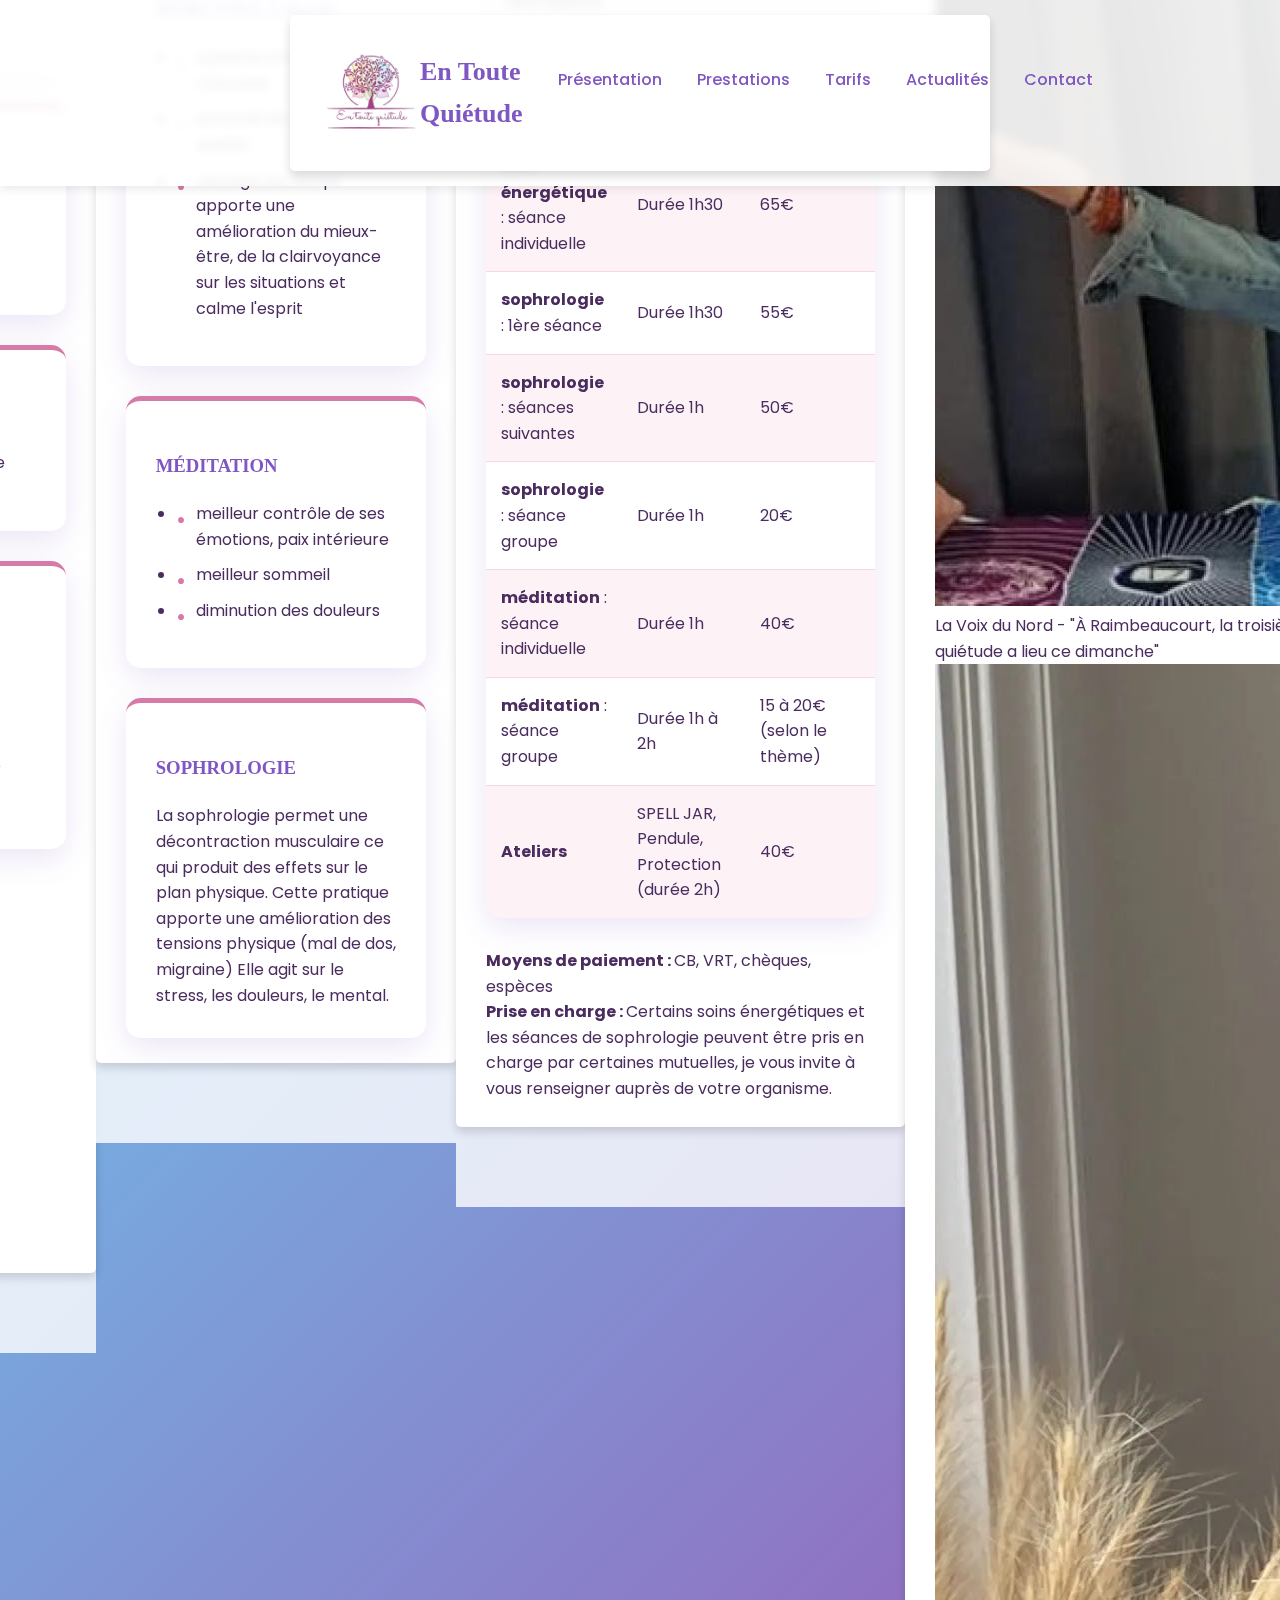
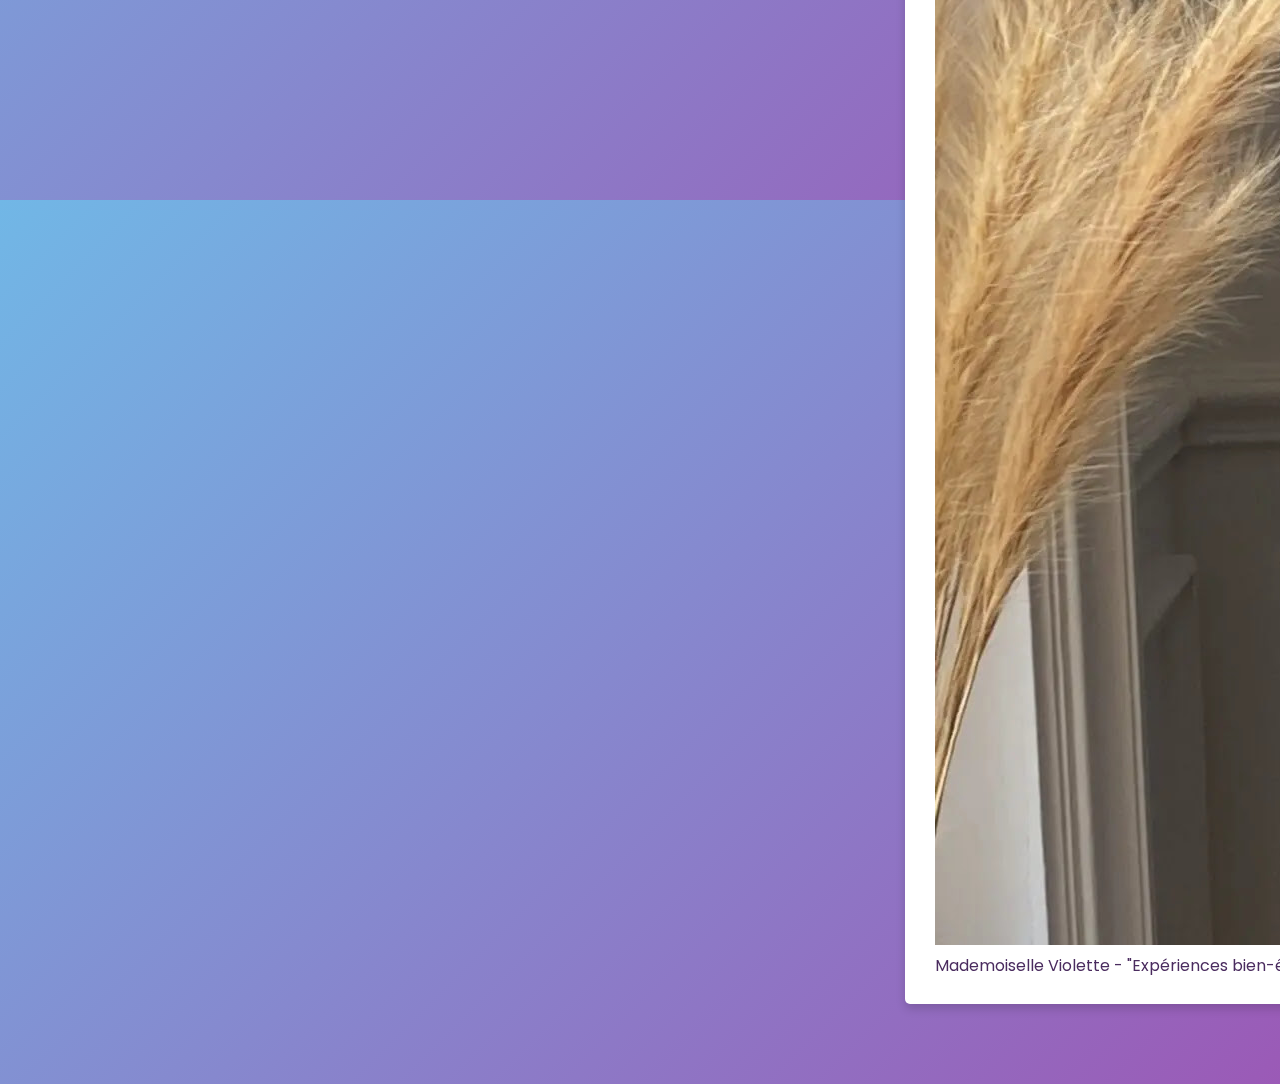
<file: index.html>
<!DOCTYPE html>
<html lang="fr">
<head>
    <meta charset="UTF-8">
    <meta name="viewport" content="width=device-width, initial-scale=1.0">
    <link rel="icon" href="en_toute_quietude_betty.jpg">
    <title>En Toute Quiétude - Betty VANGAEVEREN</title>
    <link rel="stylesheet" href="etq_css.css">
    <link rel="stylesheet" href="form.css">
    <script src="script.js"></script>
</head>
   
<body>
    <div class="cherry-blossom"></div>
    <header>
        <div class="container">
            <nav class="navbar">
                <a href="#accueil" class="logo">
                    <img src="en_toute_quietude_betty.jpg" alt="google En Toute Quiétude" width="100px">
                    En Toute Quiétude
                </a>
                <button class="menu-btn">
                    <img src="menu.png" alt="menu" width="50px">
                </button>
                
                <ul class="nav-links">
                    <li><a href="#presentation">Présentation</a></li>
                    <li><a href="#services">Prestations</a></li>
                    <li><a href="#tarifs">Tarifs</a></li>
                    <li><a href="#actualites">Actualités</a></li>
                    <li><a href="#contact">Contact</a></li>
                </ul>
            </nav>
        </div>
    </header>

    <section class="hero" id="accueil">
        <div class="container">
            <h1>"Il n’y a pas de hasard,</br>que des rendez-vous."</h1>
            <div class="hero-btns">
                <a href="#services" class="btn">Découvrir nos services</a>
                <a href="https://www.resalib.fr/praticien/77650-betty-vangaeveren-en-toute-quietude-praticien-en-soins-energetiques-raimbeaucourt" target="_blank" class="btn">Réserver une séance</a>
            </div>
        </div>
    </section>

    <section class="presentation" id="presentation">
        <div class="container">
            <h2>Votre praticienne</h2>
            <div class="presentation-content">
                <div class="presentation-text">
                    <h3>Qui suis-je ?</h3>
                    <p>Maman de 3 grands enfants dont je suis très fière, je suis une amoureuse des animaux et de la Nature. <br>
                        Après toute une carrière passée dans le secrétariat où les bien être de mes collègues passaient en priorité, je me suis aperçue que je n'étais pas à ma place. <br>
                        C'est lors de ma première expérience en soin énergétique, notamment le Reiki, que j'ai compris. <br>
                        Ma reconversion s'est faite naturellement, c'était une évidence. <br>
                        J'ai travaillé pour réunir les outils nécessaires pour vous recevoir. <br>
                        J'utilise mon expérience de vie en tant que maman qui me donne un très bon contact avec les enfants et les adolescents ainsi que mes connaissances pour vous aider. <br>
                        <bold>Mon univers est basé sur l'écoute, l'empathie et la bienveillance.</bold>
                    </p>
                    
                    <div class="mission-box">
                        <h3>Ma mission</h3>
                        <p>
                            <strong>J’ai pour mission de vous guider et de vous remettre sur les rails de votre vie</strong><br>
                            J'ai pour mission de vous guider et de vous remettre sur les rails de votre vie. <br>
                            Avec l'aide des soins énergétiques, de la sophrologie, de la méditation ; j'ai pour but de vous amener vers votre mieux être. <br>
                            Ma capacité à me connecter à votre âme me permets une meilleure clairvoyance sur vous-même. <br>
                            <bold>J'équilibre "Corps-Âme-Esprit"</bold><br>
                            Je vous conseille également divers outils pour vous aider à garder le Cap ! <br>
                            J'aime plus que tout transmettre : <br>
                            <em>"Si une personne par foyer était initiée au Reiki, le monde irait bien mieux. Mikao USUI"</em><br>
                            Chaque jour est un pas supplémentaire vers mon évolution afin de vous apporter le meilleur.
                        </p>
                    </div>
                    <h3>Pourquoi venir me voir ?</h3>
                    <p>Vous vous sentez bloqué, vous êtes stressé, angoissé, fatigué, vous avez peur, vous êtes marqués par des évènements extérieurs (deuil, viol, accident de la vie, transgénérationnel...) <br>
                        Je peux vous aider à vous libérer en travaillant sur les nœuds énergétiques, en harmonisant vos chakras pour fluidifier le mouvement de l'énergie dans votre corps et votre aura. <br>
                        Vous accompagner dans votre éveil spirituel.
                    </p>                    
                    <div class="features">
                        <div class="feature">
                            <div>
                                <br>
                                <br>
                                <h3>Certifications</h3>
                                <p>Maître Reiki </br>Lahochi 13ème Octave-Isis/Horus </br>Lithotérapie </br>Professeur de méditation </br>Sophrologue certifiée RNCP par l'académie de Sophrologie sous le N°36147 </br>Membre SNPER Syndicat national des Praticiens et Enseignants REIKI</p>
                            </div>
                        </div>               
                    </div>
                </div>
                <div class="presentation-image">
                    <img src="betty.png" alt="Betty Vangaeveren - Praticienne en bien-être">
                </div>
            </div>
        </div>
    </section>

    <section class="services" id="services">
        <div class="container">
            <h2>Mes Prestations</h2>
            
            <div class="services-grid">
                <div class="service-card">
                    <div class="service-icon">
                    </div>
                    <h3> <a href="deroulement_soins.html #energetique"> SOINS ÉNERGÉTIQUES <img src="plus.png" alt="en savoir plus" width="20"></a></h3>
                    <ul>
                        <li>REIKI</li>
                        <li>LAHOCHI</li>
                        <li>LAHOCHI 13eme OCTAVE</li>
                        <li>ISIS/HORUS</li>
                        <li>VOYAGE AU CŒUR DE L'ÂME</li>
                    </ul>
                </div>
                
                <div class="service-card">
                    <div class="service-icon">
                    </div>
                    <h3> <a href="deroulement_soins.html #sophrologie"> SOPHROLOGIE <img src="plus.png" alt="en savoir plus" width="20"></a></h3>
                    <ul>
                        <li>Adulte</li>                       
                        <li>Enfant/Adolescent</li>
                    </ul>
                </div>
                
                <div class="service-card">
                    <div class="service-icon">
                    </div>
                    <h3> <a href="deroulement_soins.html #meditation"> MEDITATION <img src="plus.png" alt="en savoir plus" width="20"></a></h3>
                    <p>Séances individuelles et de groupe</p>
                </div>
                
                <div class="service-card">
                    <div class="service-icon">
                    </div>
                    <h3> <a href="deroulement_soins.html #enseignement"> ENSEIGNEMENT <img src="plus.png" alt="en savoir plus" width="20"></a></h3>
                    <ul>
                        <li>Initiation REIKI 1er et 2eme degré</li>
                        <li>Initiation LAHOCHI et LAHOCHI de la 13eme OCTAVE</li>
                    </ul>
                </div>
                
                <div class="service-card">
                    <div class="service-icon">
                    </div>
                    <h3> <a href="deroulement_soins.html #ateliers"> ATELIERS <img src="plus.png" alt="en savoir plus" width="20"></a></h3>
                    <ul>
                        <li>Création de ta SPELL JAR</li>
                        <li>Utilisation du pendule débutant</li>
                        <li>Comment se protéger ?</li>
                        <li>Méditation de groupe</li>
                        <li>SOPHRO-RELAXATION groupe</li>
                    </ul>
                </div>
            </div>
        </div>
    </section>
    
    <section class="services">
        <div class="container">
            <h2>Les Bienfaits</h2>
            <div class="services-grid">
                <div class="service-card">
                    <div class="service-icon">
                    </div>
                    <h3>REIKI USUI, Lahochi</h3>
                    <ul>
                        <li>système immunitaire reboosté</li>
                        <li>sommeil de meilleure qualité</li>
                        <li>cetrage sur soi qui apporte une amélioration du mieux-être, de la clairvoyance sur les situations et calme l'esprit</li>
                    </ul>
                </div>      
                <div class="service-card">
                    <div class="service-icon">
                    </div>
                    <h3>MÉDITATION</h3>
                    <ul>
                        <li>meilleur contrôle de ses émotions, paix intérieure</li>
                        <li>meilleur sommeil</li>
                        <li>diminution des douleurs</li>
                    </ul>
                </div>
                
                <div class="service-card">
                    <div class="service-icon">
                    </div>
                    <h3>SOPHROLOGIE</h3>
                    <p>La sophrologie permet une décontraction musculaire ce qui produit des effets sur le plan physique.
                        Cette pratique apporte une amélioration des tensions physique (mal de dos, migraine)
                        Elle agit sur le stress, les douleurs, le mental.</p>
                </div>
            </div>
        </div>
    </section>

    <section class="pricing" id="tarifs">
        <div class="container">
            <h2>Tarifs</h2>
            
            <table class="pricing-table">
                <tr>
                    <th>Service</th>
                    <th>Description</th>
                    <th>Prix</th>
                </tr>
                <tr>
                    <td><strong>soin énergétique</strong> : 1ère séance</td>
                    <td>Durée 2h</td>
                    <td>70€</td>
                </tr>
                <tr>
                    <td><strong>soin énergétique</strong> : cure</td>
                    <td>3 séances, 1/mois, durée 1h30</td>
                    <td>60€/séance</td>
                </tr>
                <tr>
                    <td><strong>soin énergétique</strong> : séance individuelle</td>
                    <td>Durée 1h30</td>
                    <td>65€</td>
                </tr>
                <tr>
                    <td><strong>sophrologie</strong> : 1ère séance</td>
                    <td>Durée 1h30</td>
                    <td>55€</td>
                </tr>
                <tr>
                    <td><strong>sophrologie</strong> : séances suivantes</td>
                    <td>Durée 1h</td>
                    <td>50€</td>
                </tr>
                <tr>
                    <td><strong>sophrologie</strong> : séance groupe</td>
                    <td>Durée 1h</td>
                    <td>20€</td>
                </tr>
                <tr>
                    <td><strong>méditation</strong> : séance individuelle</td>
                    <td>Durée 1h</td>
                    <td>40€</td>
                </tr>
                <tr>
                    <td><strong>méditation</strong> : séance groupe</td>
                    <td>Durée 1h à 2h</td>
                    <td>15 à 20€ (selon le thème)</td>
                </tr>
                <tr>
                    <td><strong>Ateliers</strong></td>
                    <td>SPELL JAR, Pendule, Protection (durée 2h)</td>
                    <td>40€</td>
                </tr>
            </table>
            
            <p style="margin-top: 20;">
                <strong>Moyens de paiement : </strong> CB, VRT, chèques, espèces <br>
                <strong>Prise en charge : </strong>Certains soins énergétiques et les séances de sophrologie peuvent être pris en charge par certaines mutuelles, je vous invite à vous renseigner auprès de votre organisme.</p>
        </div>
    </section>
    
    <section class="actus" id="actualites">
        <div class="container">
            <h2>Actualités</h2>
            <div class="actus-grid">
                <div class="actus-card">
                    <div class="actus-icon">
                    </div>
                    <a href="https://explauraboussole.fr/praticiens/betty-vangaeveren-energetique-meditation-sophro/" target="_blank">
                        <img src="article1.jpg" alt="image Explaure Boussole">
                    </a>
                    <p class="caption">
                        Explaureboussole - "Betty Vangaeveren – Sophrologue, Professeure de Méditation & Praticienne en Reiki et Lahochi"
                    </p>
                </div>
                <div class="actus-card">
                    <div class="actus-icon">
                    </div>
                    <a href="https://www.lavoixdunord.fr/1577968/article/2025-04-21/raimbeaucourt-la-troisieme-edition-du-salon-en-toute-quietude-lieu-ce-dimanche" target="_blank">
                        <img src="article2.jpg" alt="image La Voix du Nord">
                    </a>
                    <p class="caption">
                        La Voix du Nord - "À Raimbeaucourt, la troisième édition du salon En toute quiétude a lieu ce dimanche"
                    </p>
                </div>
                <div class="actus-card">
                    <div class="actus-icon">
                    </div>
                    <a href="https://www.mademoiselleviolette.fr/intervenants/en-toute-quietude/" target="_blank">
                        <img src="article3.jpg" alt="image Mademoiselle Violette">
                    </a>
                    <p class="caption">
                        Mademoiselle Violette - "Expériences bien-être & beauté"
                    </p>
                </div>  
            </div>
        </div>
    </section>
    
    <section class="contact" id="contact">
        <div class="container">
            <h2>Contact et Horaires</h2>
            
            <div class="contact-grid">
                <div class="contact-info">
                    <h3>Contact</h3>
                    
                    <div class="contact-item">
                        <img src="user.png" alt="user" width="30">
                        <div>
                            <p>Betty VANGAEVEREN</p>
                            <p>EN TOUTE QUIETUDE</p>
                        </div>
                    </div>
                    
                    <div class="contact-item">
                        <img src="maps.png" alt="maps" width="30">
                        <div>
                            <p>121 rue Edouard Vaillant</p>
                            <p>59283 Raimbeaucourt</p>
                        </div>
                    </div>
                    
                    <div class="contact-item">
                        <img src="mail.png" alt="mail" width="30">
                        <div>
                            <p>betty.reiki@outlook.fr</p>
                        </div>
                    </div>
                    
                    <div class="contact-item">
                        <img src="phone.png" alt="phone" width="30">
                        <div>
                            <p>06.27.06.90.48</p>
                        </div>
                    </div>                    
                    <a href="https://www.resalib.fr/praticien/77650-betty-vangaeveren-en-toute-quietude-praticien-en-soins-energetiques-raimbeaucourt" id="rdv" class="btn" target="_blank">Prendre RDV</a>
                    <form action="https://api.web3forms.com/submit" method="POST" class="contact-left">
                        <div class="contact-left-title">
                            <h3>Une Question ?</h3>
                            <hr> 
                            </div>
                        <input type="hidden" name="access_key" value="60204e24-d556-4ccf-ab8a-f8ca4d2baef9">
                        <input type="text" name="name" placeholder="Nom Prénom" class="contact-inputs" required>
                        <input type="email" name="email" placeholder="Votre Email" class="contact-inputs" required>
                        <input type="phone" name="phone" placeholder="Votre Numéro" class="contact-inputs" required>
                        <textarea name="message" placeholder="Votre Message" class="contact-inputs" required></textarea>
                        <button type="submit">Envoyer<img src="arrow_icon.png" alt=""></button>
                        </form>
                </div>  
                
                <div class="hours">
                    <h3>Horaires</h3>
                    
                    <div class="hours-item">
                        <span>LUNDI :</span>
                        <span>14h30 - 16h30 - 18h30</span>
                    </div>
                    
                    <div class="hours-item">
                        <span>MARDI :</span>
                        <span>14h30 - 16h30 - 18h30</span>
                    </div>
                    
                    <div class="hours-item">
                        <span>MERCREDI :</span>
                        <span>9H30</span>
                    </div>
                    
                    <div class="hours-item">
                        <span>JEUDI :</span>
                        <span>14h30 - 16h30 - 18h30</span>
                    </div>
                    
                    <div class="hours-item">
                        <span>VENDREDI :</span>
                        <span>9h30</span>
                    </div>
                    
                    <div class="hours-item">
                        <span>SAMEDI :</span>
                        <span>9h00 - 11h00 / 14h30 - 16h30</span>
                    </div>
                    
                    <div class="hours-item">
                        <span>DIMANCHE :</span>
                        <span>Ouvert pour ateliers et initiations</span>
                    </div>
                </div>
            </div>
        </div>
    </section>

    <footer>
        <div class="container">
            <div class="social-links">
                <a href="https://www.facebook.com/entoutequiztude" target="_blank"><img src="facebook.png" alt="facebook entoutequiètude" width="30"></a>
                <a href="https://maps.app.goo.gl/xLRfZuN9HJm2KVp28" target="_blank"><img src="google.png" alt="google mybusiness" width="30"></a>
                <a href="https://www.instagram.com/reikibetty" target="_blank"><img src="insta.png" alt="instagram reikibetty" width="30"></a>
                <a href="https://www.youtube.com/@BettyVANGAEVEREN" target="_blank"><img src="youtube.png" alt="youtube BettyVANGAEVEREN" width="30"></a>
            </div>
            
            <ul class="footer-links">
                <li><a href="#presentation">Présentation</a></li>
                <li><a href="#services">Prestations</a></li>
                <li><a href="#tarifs">Tarifs</a></li>
                <li><a href="#actualites">Actualités</a></li>
                <li><a href="#contact">Contact</a></li>
                <li><a href="CGV EN TOUTE QUIETUDE.pdf">CGV et Mentions Légales</a></li>
            </ul>
            
            <p>&copy; 2025 En Toute Quiétude - Betty VANGAEVEREN. Tous droits réservés.</p>
        </div>
    </footer>

    <script>
        
        
        //* Menu mobile *//
        var menuBtn = document.querySelector('.menu-btn');
        var navLinks = document.querySelector('.nav-links');
        
        menuBtn.onclick = function() {
            navLinks.classList.toggle('active');
        };
        
        var navItems = document.querySelectorAll('.nav-links a');
        for (var i = 0; i < navItems.length; i++) {
            navItems[i].onclick = function() {
                navLinks.classList.remove('active');
            };
        }
        
        //* Services *//
        var serviceCards = document.querySelectorAll('.service-card');
        
        function animateCards() {
            for (var i = 0; i < serviceCards.length; i++) {
                var card = serviceCards[i];
                var position = card.getBoundingClientRect();
                
                // Vérifier si la carte est visible à l'écran
                if (position.top < window.innerHeight - 50) {
                    card.style.opacity = 1;
                    card.style.transform = 'translateY(0)';
                }
            }
        }
        for (var i = 0; i < serviceCards.length; i++) {
            serviceCards[i].style.opacity = 0;
            serviceCards[i].style.transform = 'translateY(20px)';
            serviceCards[i].style.transition = 'opacity 0.5s, transform 0.5s';
        }
        
        //* Page *//
        window.onscroll = animateCards;
        window.onload = function() {
            animateCards();
        };
    </script>
</body>
</html>
</file>
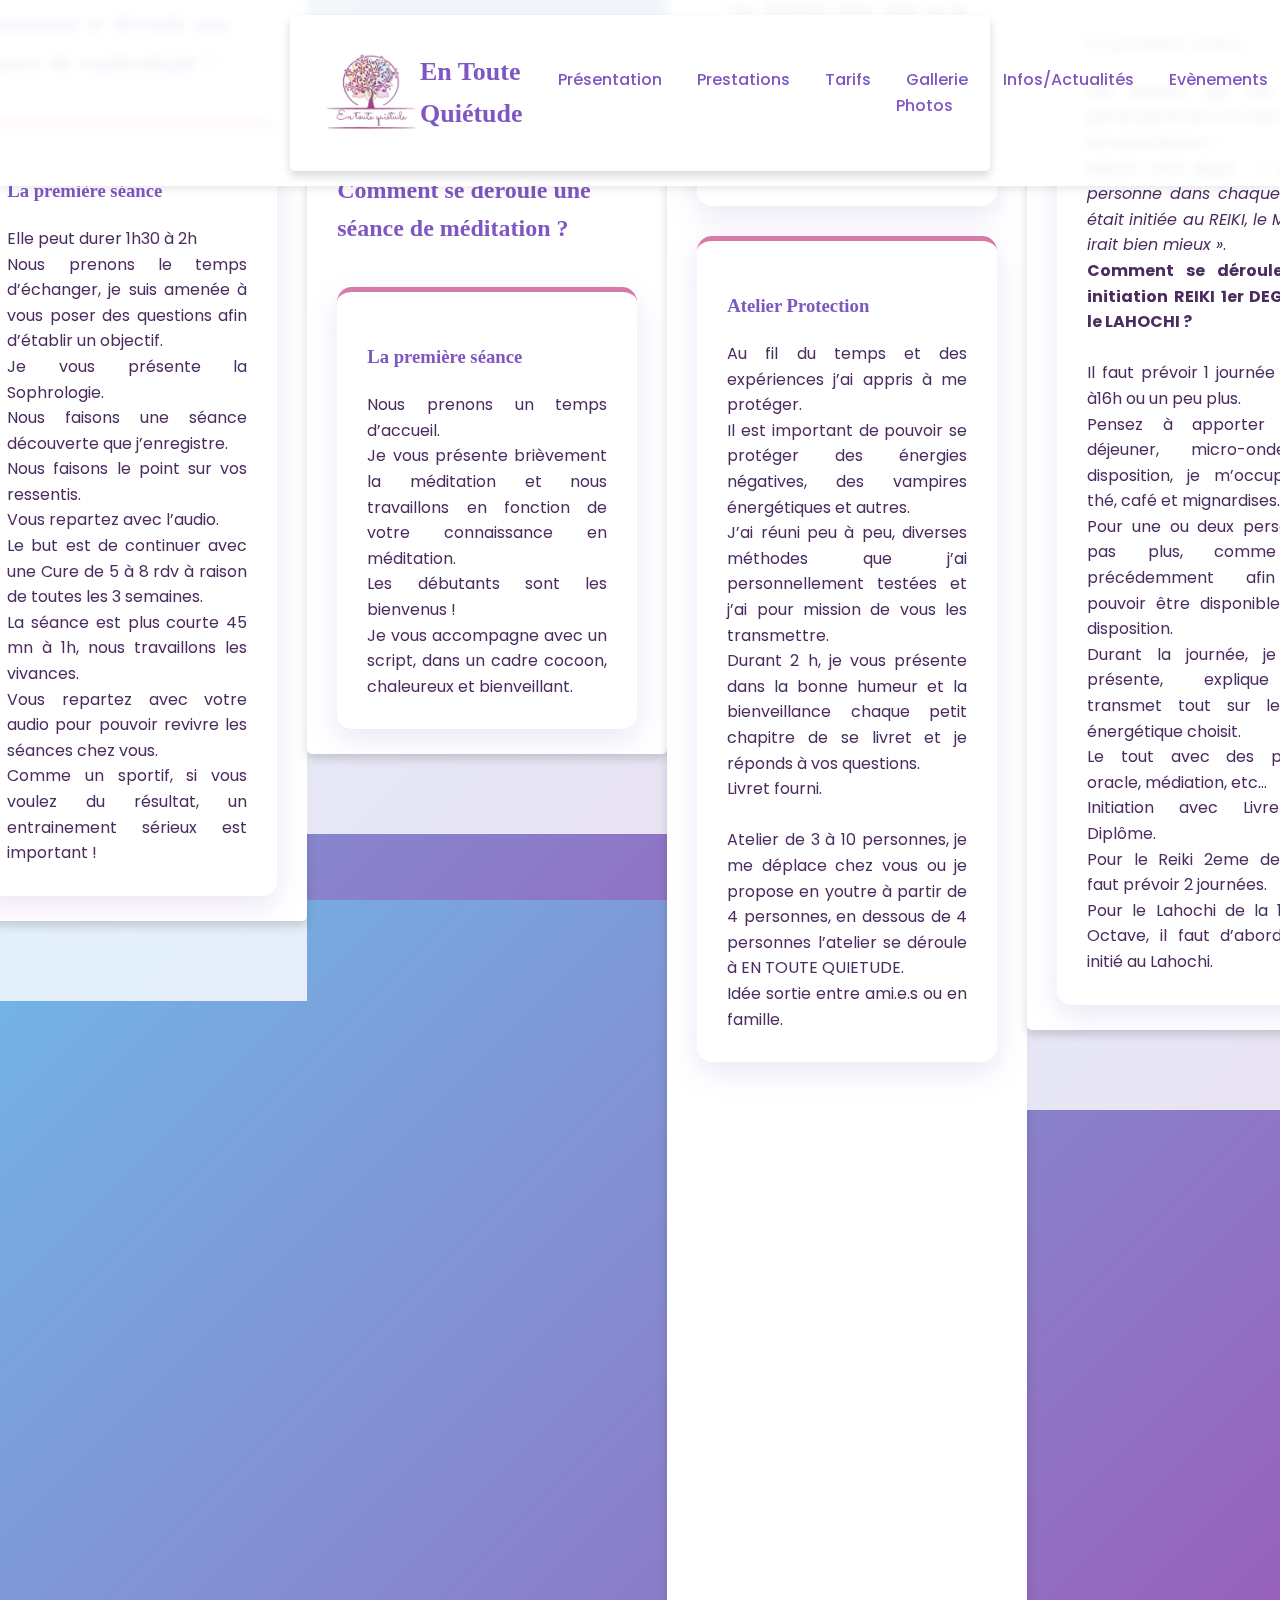
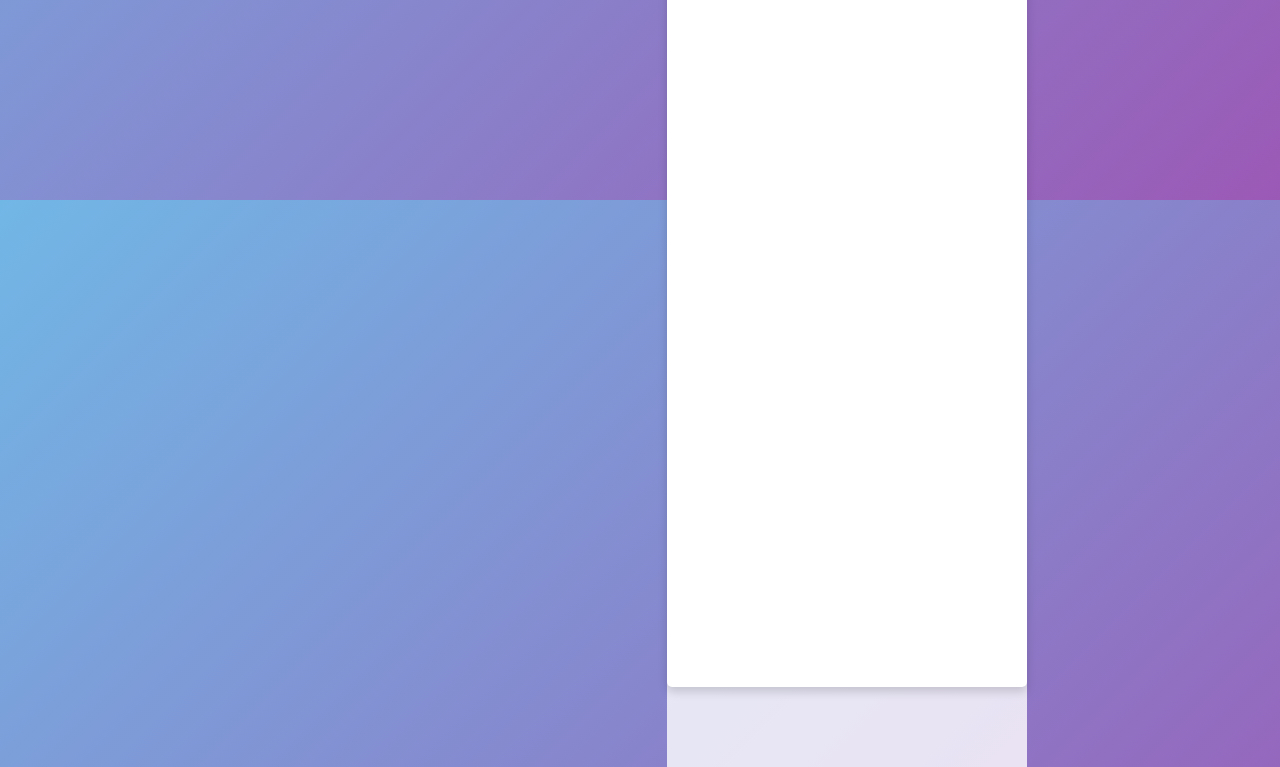
<file: deroulement_soins.html>
<!DOCTYPE html>
<html lang="fr">
    <head>
        <meta charset="UTF-8">
        <meta name="viewport" content="width=device-width, initial-scale=1.0">
        <link rel="icon" href="en_toute_quietude_betty.jpg">
        <title>En Toute Quiétude - Betty VANGAEVEREN</title>
        <link rel="stylesheet" href="etq_css.css">
        <link rel="stylesheet" href="form.css">
        <script src="script.js"></script>
    </head>
    
    <body>
        <div class="cherry-blossom"></div>
        <header>
            <div class="container">
                <nav class="navbar">
                    <a href="index.html#accueil" class="logo"><img src="en_toute_quietude_betty.jpg" alt="google En Toute Quiétude" width="100px">En Toute Quiétude</a>
                    <button class="menu-btn">
                        <img src="menu.png" alt="menu" width="50px">
                    </button>
                    <ul class="nav-links">
                        <li><a href="index.html#presentation">Présentation</a></li>
                        <li><a href="index.html#services">Prestations</a></li>
                        <li><a href="index.html#tarifs">Tarifs</a></li>
                        <li><a href="slidesshow.html">Gallerie Photos</a>
                        <li><a href="index.html#actualites">Infos/Actualités</a></li>
                        <li><a href="index.html#event">Evènements</a></li>
                        <li><a href="index.html#contact">Contact</a></li>
                    </ul>
                </nav>
            </div>
        </header>
        
        <section class="hero" id="accueil">
            <div class="container">
                <h1>"Il n’y a pas de hasard,<br>que des rendez-vous."</h1>
                <div class="hero-btns">
                    <a href="index.html#services" class="btn">Découvrir nos services</a>
                    <a href="https://www.resalib.fr/praticien/77650-betty-vangaeveren-en-toute-quietude-praticien-en-soins-energetiques-raimbeaucourt" target="_blank" class="btn">Réserver une séance</a>
                </div>
            </div>
        </section>
        
        <section class="services" id="services">
            <div class="container">
            <h2 id="energetique">Comment se déroule un soin énergétique ?</h2>
            <div class="services-grid">
                <div class="service-card" style="opacity: 1; transform: translateY(0px); transition: opacity 0.5s, transform 0.5s;">
                    <div class="service-icon"></div>
                    <h3>La première séance</h3>
                    <p style="text-align: justify;">
                        Elle dure 2h, je propose le REIKI ou le LAHOCHI. <br>
                        Nous prenons le temps de nous présenter et de discuter afin connaître votre demande, le tout dans le respect et la bienveillance. <br>
                        Je travaille avec le pendule et les oracles. <br>
                        Nous choisissons le soin qui vous convient. <br>
                        Vous ne devez pas vous déshabiller, juste retirer les chaussures et les lunettes et vous allonger sur une table de soin confortable. <br>
                        Le soin dure entre 30 et 40 mn. <br>
                        Puis nous échangeons sur nos ressentis. <br>
                        Nous terminons avec un tirage d’oracle. <br>
                        <br>
                        En fonction de vos besoins, je vous propose des outils pour travailler votre mieux-être. <br>
                        Une cure peut être conseillée afin de travailler en profondeur. <br>
                        Souvent vous venez me voir et vous avez votre carapace de sécurité, il faut parfois 3 à 4 soins pour arriver à un résultat durable. <br>
                        Durant cette Cure, je peux être amenée à utiliser le Lahochi de la 13eme Octave, ISIS/HORUS <br>
                        <em>Accompagné de « La langue ancienne. »</em>
                    </p>
                </div>
                
                <div class="service-card" style="opacity: 1; transform: translateY(0px); transition: opacity 0.5s, transform 0.5s;">
                    <div class="service-icon"></div>
                    <h3>Dernier soin proposé</h3>
                    <p style="text-align: justify;">
                        <em>Voyage au cœur de l’âme.</em><br>
                        Être thérapeute, c’est un chemin d’exploration intérieur continue….<br>
                        Et au fil de ce chemin certaines capacités se révèlent. <br>
                        <br>
                        Aujourd’hui, c’est avec beaucoup de joie que je vous propose un nouveau soin porté par la vibration de mon tambour « Confido » et par la langue ancienne, cette langue de l’âme qui éveille, réconforte et reconnecte à l’essentiel. <br>
                        Ce soin est une alliance entre présence, guidance intuitive, et fréquences de guérison. <br>
                        Comme pour le Reiki, le Lahochi ou le Lahochi de la 13eme octave, il vous invite à un profond relâchement, à une reconnexion à votre lumière intérieure. <br>
                    </p>
                </div>
            </div>
        </section>

        <section class="services" id="services">
            <div class="container">
            <h2 id="sophrologie">Comment se déroule une séance de sophrologie ?</h2>
            <div class="services-grid">
                <div class="service-card" style="opacity: 1; transform: translateY(0px); transition: opacity 0.5s, transform 0.5s;">
                    <div class="service-icon"></div>
                    <h3>La première séance</h3>
                    <p style="text-align: justify;">
                        Elle peut durer 1h30 à 2h <br>
                        Nous prenons le temps d’échanger, je suis amenée à vous poser des questions afin d’établir un objectif. <br>
                        Je vous présente la Sophrologie.<br>
                        Nous faisons une séance découverte que j’enregistre. <br>
                        Nous faisons le point sur vos ressentis. <br>
                        Vous repartez avec l’audio. <br>
                        Le but est de continuer avec une Cure de 5 à 8 rdv à raison de toutes les 3 semaines. <br>
                        La séance est plus courte 45 mn à 1h, nous travaillons les vivances. <br>
                        Vous repartez avec votre audio pour pouvoir revivre les séances chez vous. <br>
                        Comme un sportif, si vous voulez du résultat, un entrainement sérieux est important !
                    </p>
                </div>
            </div>
        </section>
        
        <section class="services" id="services">
            <div class="container">
            <h2 id="meditation">Comment se déroule une séance de méditation ?</h2>
            <div class="services-grid">
                <div class="service-card" style="opacity: 1; transform: translateY(0px); transition: opacity 0.5s, transform 0.5s;">
                    <div class="service-icon"></div>
                    <h3>La première séance</h3>
                    <p style="text-align: justify;">
                        Nous prenons un temps d’accueil. <br>
                        Je vous présente brièvement la méditation et nous travaillons en fonction de votre connaissance en méditation. <br>
                        Les débutants sont les bienvenus ! <br>
                        Je vous accompagne avec un script, dans un cadre cocoon, chaleureux et bienveillant.
                    </p>
                </div>
            </div>
        </section>
        
        <section class="services" id="services">
            <div class="container">
            <h2 id="ateliers">Comment se déroule les ateliers ?</h2>
            <div class="services-grid">
                <div class="service-card" style="opacity: 1; transform: translateY(0px); transition: opacity 0.5s, transform 0.5s;">
                    <div class="service-icon"></div>
                    <h3>Atelier SPELL JAR</h3>
                    <p style="text-align: justify;">
                        Durant 2h je vous accompagne pour la création de votre SPELL JAR. <br>
                        Etape par étape, je réveille en vous votre âme de sorcière, nous sommes toutes de soeurcières. <br>
                        Tout le matériel est fourni, vous repartez avec votre fiole SPELL JAR à déposer dans vote entrée et un collier BB SPELL JAR à porter sur vous ou à mettre dans votre sac à main. <br>
                        <br>
                        Atelier de 3 à 10 personnes, je me déplace chez vous ou je propose en youtre à partir de 4 personnes, en dessous de 4 personnes l’atelier se déroule à EN TOUTE QUIETUDE. <br>
                        Idée sortie entre ami.e.s ou en famille.
                    </p>
                </div>
                
                <div class="service-card" style="opacity: 1; transform: translateY(0px); transition: opacity 0.5s, transform 0.5s;">
                    <div class="service-icon"></div>
                    <h3>Atelier Pendule</h3>
                    <p style="text-align: justify;">
                        Il est important pour tout d’avoir de bonnes fondations pour débuter une nouvelle aventure. <br>
                        L’utilisation du pendule est possible pour toutes et tous. <br>
                        Durant 2h, je vous guide vers vos premiers pas, conseils, astuces, explications seront au RDV. <br>
                        Un atelier pour vous recentrer et gagner en confiance. <br>
                        Livret et pendule fourni. <br>
                        <br>
                        Atelier de 3 à 10 personnes, je me déplace chez vous ou je propose en youtre à partir de 4 personnes, en dessous de 4 personnes l’atelier se déroule à EN TOUTE QUIETUDE. <br>
                        Idée sortie entre ami.e.s ou en famille.
                    </p>
                </div>
                <div class="service-card" style="opacity: 1; transform: translateY(0px); transition: opacity 0.5s, transform 0.5s;">
                    <div class="service-icon"></div>
                    <h3>Atelier Protection</h3>
                    <p style="text-align: justify;">
                        Au fil du temps et des expériences j’ai appris à me protéger. <br>
                        Il est important de pouvoir se protéger des énergies négatives, des vampires énergétiques et autres. <br>
                        J’ai réuni peu à peu, diverses méthodes que j’ai personnellement testées et j’ai pour mission de vous les transmettre. <br>
                        Durant 2 h, je vous présente dans la bonne humeur et la bienveillance chaque petit chapitre de se livret et je réponds à vos questions. <br>
                        Livret fourni. <br>
                        <br>
                        Atelier de 3 à 10 personnes, je me déplace chez vous ou je propose en youtre à partir de 4 personnes, en dessous de 4 personnes l’atelier se déroule à EN TOUTE QUIETUDE. <br>
                        Idée sortie entre ami.e.s ou en famille.
                    </p>
                </div>
                <div class="service-card" style="opacity: 1; transform: translateY(0px); transition: opacity 0.5s, transform 0.5s;">
                    <div class="service-icon"></div>
                    <h3>Atelier Méditation</h3>
                    <p style="text-align: justify;">
                        Je vous accueille et nous prenons le temps de nous poser. <br>
                        Je vous amène palier par parlier vers un lâcher-prise, dans la bienveillance. <br>
                        J’utilise des outils simples votre Corps, votre Respiration. <br>
                        Pour vous guider avec un script à thème choisi. <br>
                        <br>
                        Atelier ouvert aux débutants, à partir de 12 ans, il n’y a qu’une chose à faire, vous accrocher au son de ma voix. <br>
                        Prévoyez un tapis, plaid, coussin, une tenue confortable et de l’eau.
                    </p>
                </div>
                <div class="service-card" style="opacity: 1; transform: translateY(0px); transition: opacity 0.5s, transform 0.5s;">
                    <div class="service-icon"></div>
                    <h3>Atelier Sophro-relaxation</h3>
                    <p style="text-align: justify;">
                        Je vous accueille et nous prenons le temps de nous poser. <br>
                        Je vous présente la SOPHROLOGIE et vous explique comment se déroulera l’atelier. <br>
                        Je vous proposerai de vivre une petite découverte et des petits exercices pratiques. <br>
                        Pour terminer sur une vivance complète. <br>
                        Ateliers ouverts à tous à partir de 12 ans, il n’y a qu’à vous laisser guider.
                </div>  
            </div>
        </section>
        
        <section class="services" id="services">
            <div class="container">
            <h2 id="enseignement">Enseignements</h2>
            <div class="services-grid">
                <div class="service-card" style="opacity: 1; transform: translateY(0px); transition: opacity 0.5s, transform 0.5s;">
                    <div class="service-icon"></div>
                    <h3>La première séance</h3>
                    <p style="text-align: justify;">
                        Ma mission qui me tient particulièrement à cœur est « la transmission ». <br>
                        MIKAO USUI disait : <em>« Si une personne dans chaque foyer était initiée au REIKI, le Monde irait bien mieux »</em>. <br>
                        
                        <strong>Comment se déroule une initiation REIKI 1er DEGRE et le LAHOCHI ?</strong><br>
                        <br>
                        Il faut prévoir 1 journée de 9h à16h ou un peu plus. <br>
                        Pensez à apporter votre déjeuner, micro-onde à disposition, je m’occupe du thé, café et mignardises. <br>
                        Pour une ou deux personnes pas plus, comme dit précédemment afin de pouvoir être disponible et a disposition. <br>
                        Durant la journée, je vous présente, explique et transmet tout sur le soin énergétique choisit. <br>
                        Le tout avec des pauses oracle, médiation, etc… <br>
                        Initiation avec Livret et Diplôme. <br>
                        Pour le Reiki 2eme degré, il faut prévoir 2 journées.<br>
                        Pour le Lahochi de la 13eme Octave, il faut d’abord être initié au Lahochi.
                    </p>
                </div>
            </div>
        </section> 
        
        <section class="contact" id="contact">
            <div class="container">
                <h2>Contact et Horaires</h2>
                <div class="contact-grid">
                    <div class="contact-info">
                        <h3>Contact</h3>
                        <div class="contact-item">
                            <img src="user.png" alt="user" width="30">
                            <div>
                                <p>Betty VANGAEVEREN</p>
                                <p>EN TOUTE QUIETUDE</p>
                            </div>
                        </div>
                        
                        <div class="contact-item">
                            <img src="maps.png" alt="maps" width="30">
                            <div>
                                <p>121 rue Edouard Vaillant</p>
                                <p>59283 Raimbeaucourt</p>
                            </div>
                        </div>
                        
                        <div class="contact-item">
                            <img src="mail.png" alt="mail" width="30">
                            <div>
                                <p>betty.reiki@outlook.fr</p>
                            </div>
                        </div>
                        
                        <div class="contact-item">
                            <img src="phone.png" alt="phone" width="30">
                            <div>
                                <p>06.27.06.90.48</p>
                            </div>
                        </div>
                        
                        <a href="https://www.resalib.fr/praticien/77650-betty-vangaeveren-en-toute-quietude-praticien-en-soins-energetiques-raimbeaucourt" id="rdv" class="btn" target="_blank">Prendre RDV</a>
                        <form action="https://api.web3forms.com/submit" method="POST" class="contact-left">
                            <div class="contact-left-title">
                                <h3>Une Question ?</h3>
                                <hr>
                            </div>
                            
                            <input type="hidden" name="access_key" value="60204e24-d556-4ccf-ab8a-f8ca4d2baef9">
                            <input type="text" name="name" placeholder="Nom Prénom" class="contact-inputs" required="">
                            <input type="email" name="email" placeholder="Votre Email" class="contact-inputs">
                            <input type="phone" name="phone" placeholder="Votre Numéro" class="contact-inputs" required="">
                            <textarea name="message" placeholder="Votre Message" class="contact-inputs" required=""></textarea>
                            <button type="submit">Envoyer<img src="arrow_icon.png" alt=""></button>
                            </form>
                        </div>
                    
                    <div class="hours">
                        <h3>Horaires</h3>
                        <div class="hours-item">
                            <span>LUNDI :</span>
                            <span>14h30 - 16h30 - 18h30</span>
                        </div>
                        <div class="hours-item">
                            <span>MARDI :</span>
                            <span>14h30 - 16h30 - 18h30</span>
                        </div>
                        
                        <div class="hours-item">
                            <span>MERCREDI :</span>
                            <span>9H30</span>
                        </div>
                        
                        <div class="hours-item">
                            <span>JEUDI :</span>
                            <span>14h30 - 16h30 - 18h30</span>
                        </div>
                        
                        <div class="hours-item">
                            <span>VENDREDI :</span>
                            <span>9h30</span>
                        </div>
                        
                        <div class="hours-item">
                            <span>SAMEDI :</span>
                            <span>9h00 - 11h00 / 14h30 - 16h30</span>
                        </div>
                        
                        <div class="hours-item">
                            <span>DIMANCHE :</span>
                            <span>Ouvert pour ateliers et initiations</span>
                        </div>
                    </div>
                </div>
            </div>
        </section>
        
        <footer>
            <div class="container">
                <div class="social-links">
                    <a href="https://www.facebook.com/entoutequiztude" target="_blank"><img src="facebook.png" alt="facebook entoutequiètude" width="30"></a>
                    <a href="https://maps.app.goo.gl/xLRfZuN9HJm2KVp28" target="_blank"><img src="google.png" alt="google mybusiness" width="30"></a>
                    <a href="https://www.instagram.com/reikibetty" target="_blank"><img src="insta.png" alt="instagram reikibetty" width="30"></a>
                    <a href="https://www.youtube.com/@BettyVANGAEVEREN" target="_blank"><img src="youtube.png" alt="youtube BettyVANGAEVEREN" width="30"></a>
                </div>
                <ul class="footer-links">
                    <li><a href="index.html#presentation">Présentation</a></li>
                    <li><a href="index.html#services">Prestations</a></li>
                    <li><a href="index.html#tarifs">Tarifs</a></li>
                    <li><a href="slidesshow.html">Gallerie</a>
                    <li><a href="index.html#actualites">Infos/Actualités</a></li>
                    <li><a href="index.html#event">Evènements</a></li>                   
                    <li><a href="index.html#contact">Contact</a></li>
                    <li><a href="CGV EN TOUTE QUIETUDE.pdf">CGV et Mentions Légales</a></li>
                </ul>
                <p>© 2025 En Toute Quiétude - Betty VANGAEVEREN. Tous droits réservés.</p>
            </div>
        </footer>
        <script>
        
        
        //* Menu mobile *//
        var menuBtn = document.querySelector('.menu-btn');
        var navLinks = document.querySelector('.nav-links');
        
        menuBtn.onclick = function() {
            navLinks.classList.toggle('active');
        };
        
        var navItems = document.querySelectorAll('.nav-links a');
        for (var i = 0; i < navItems.length; i++) {
            navItems[i].onclick = function() {
                navLinks.classList.remove('active');
            };
        }
        
        //* Services *//
        var serviceCards = document.querySelectorAll('.service-card');
        
        function animateCards() {
            for (var i = 0; i < serviceCards.length; i++) {
                var card = serviceCards[i];
                var position = card.getBoundingClientRect();
                
                // Vérifier si la carte est visible à l'écran
                if (position.top < window.innerHeight - 50) {
                    card.style.opacity = 1;
                    card.style.transform = 'translateY(0)';
                }
            }
        }
        for (var i = 0; i < serviceCards.length; i++) {
            serviceCards[i].style.opacity = 0;
            serviceCards[i].style.transform = 'translateY(20px)';
            serviceCards[i].style.transition = 'opacity 0.5s, transform 0.5s';
        }
        
        //* Page *//
        window.onscroll = animateCards;
        window.onload = function() {
            animateCards();
        };
    </script>


</body></html>
</file>
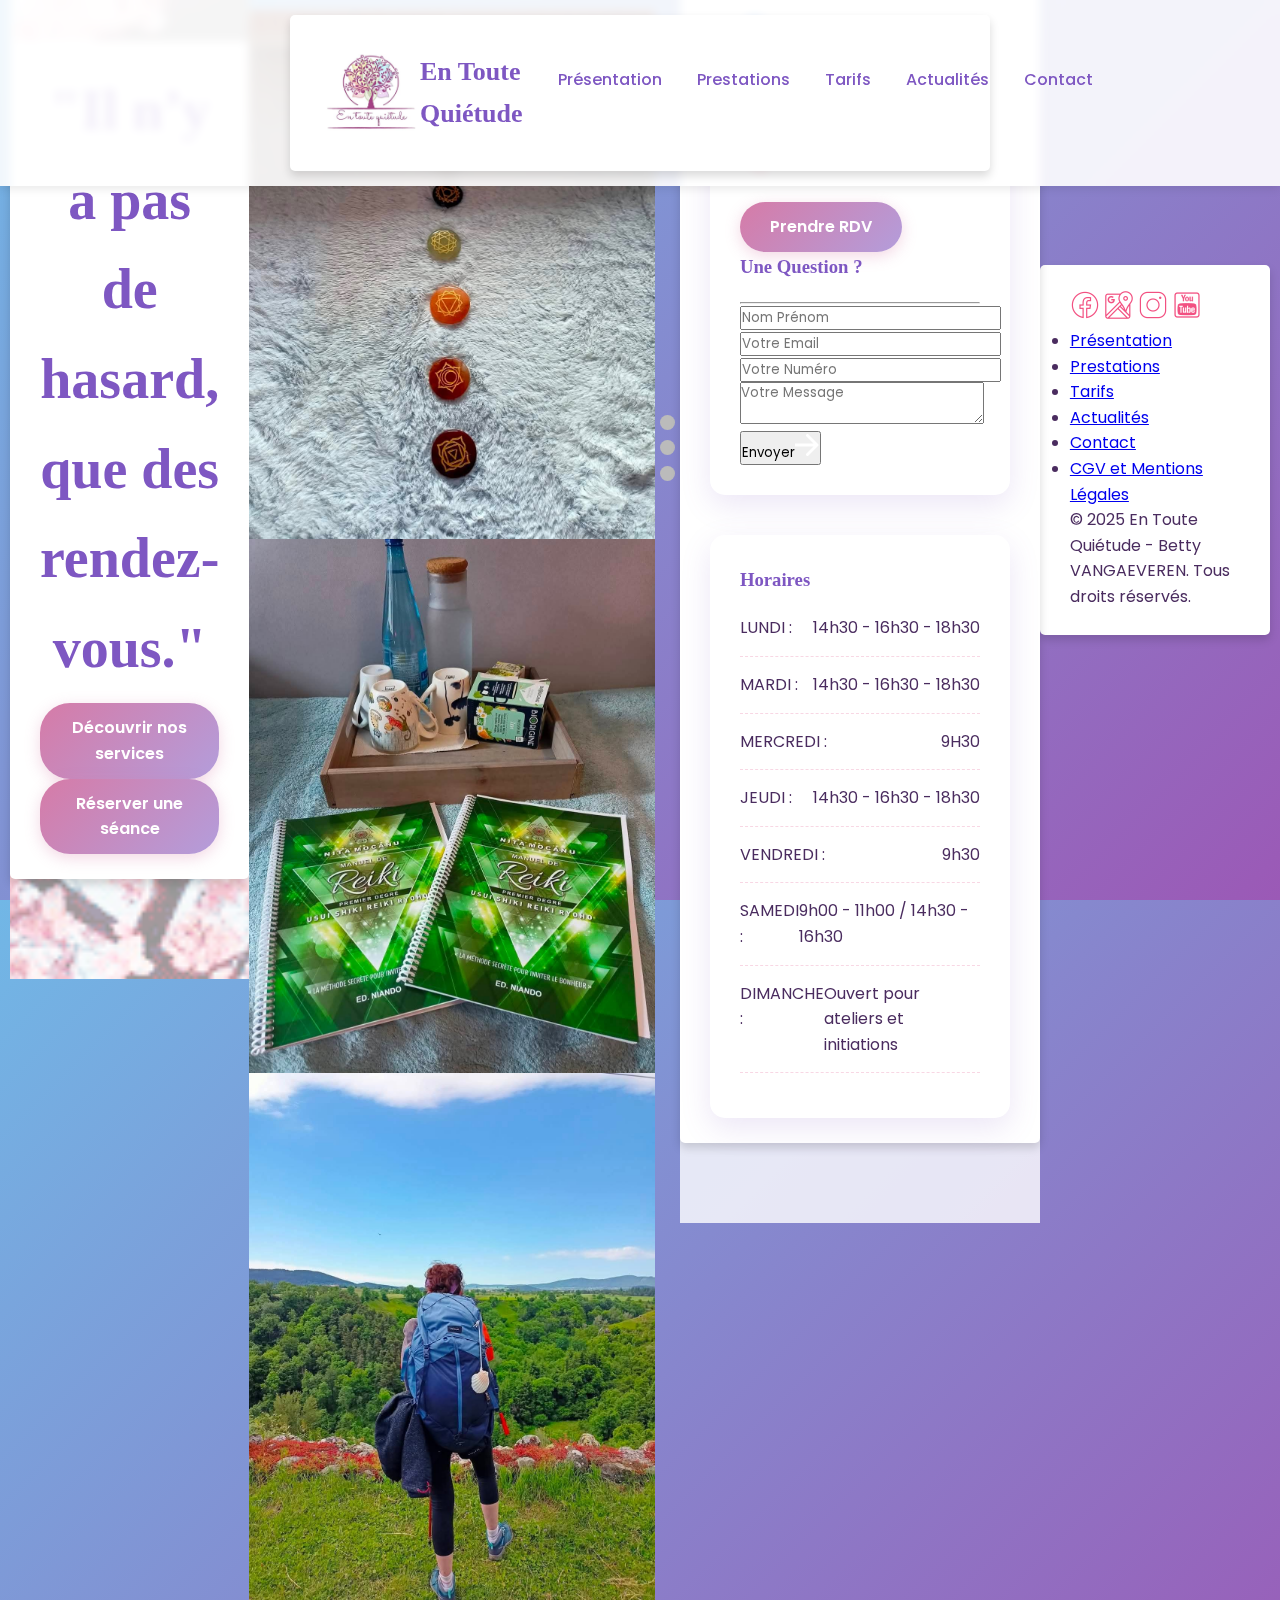
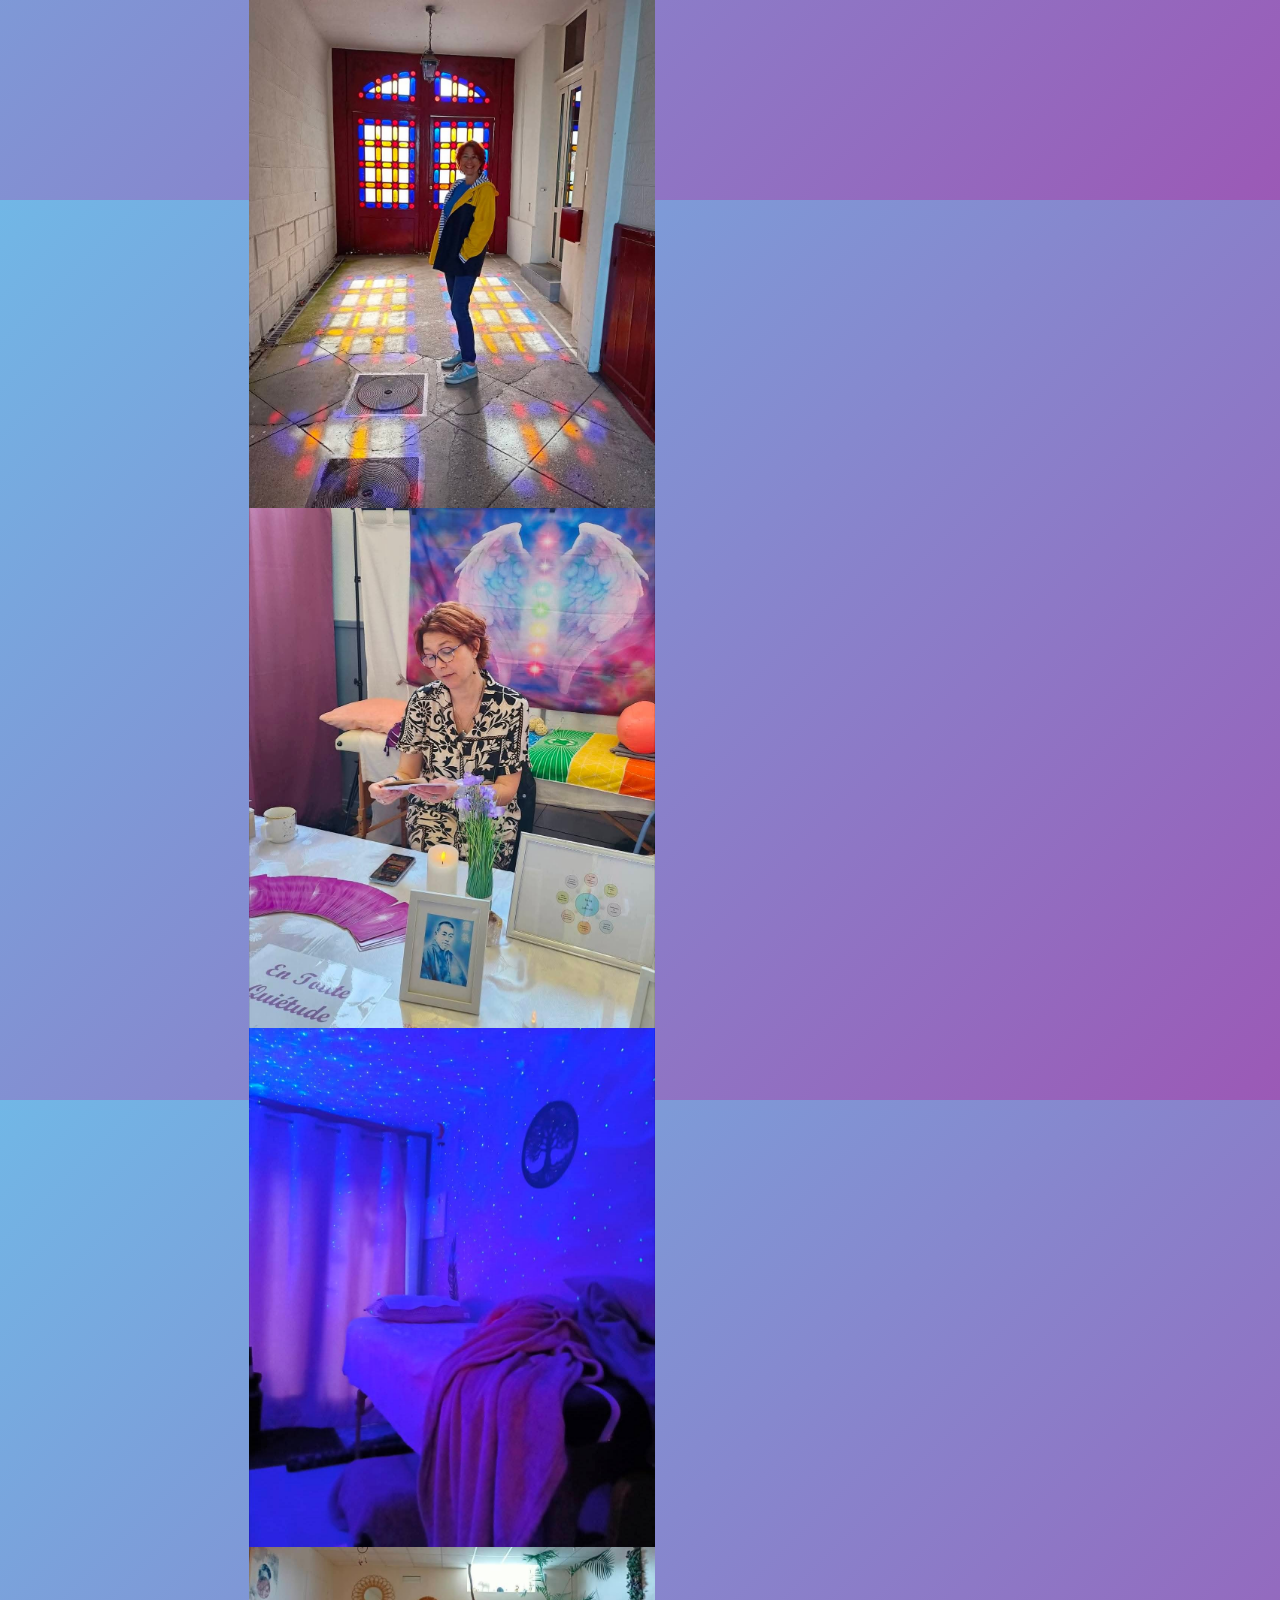
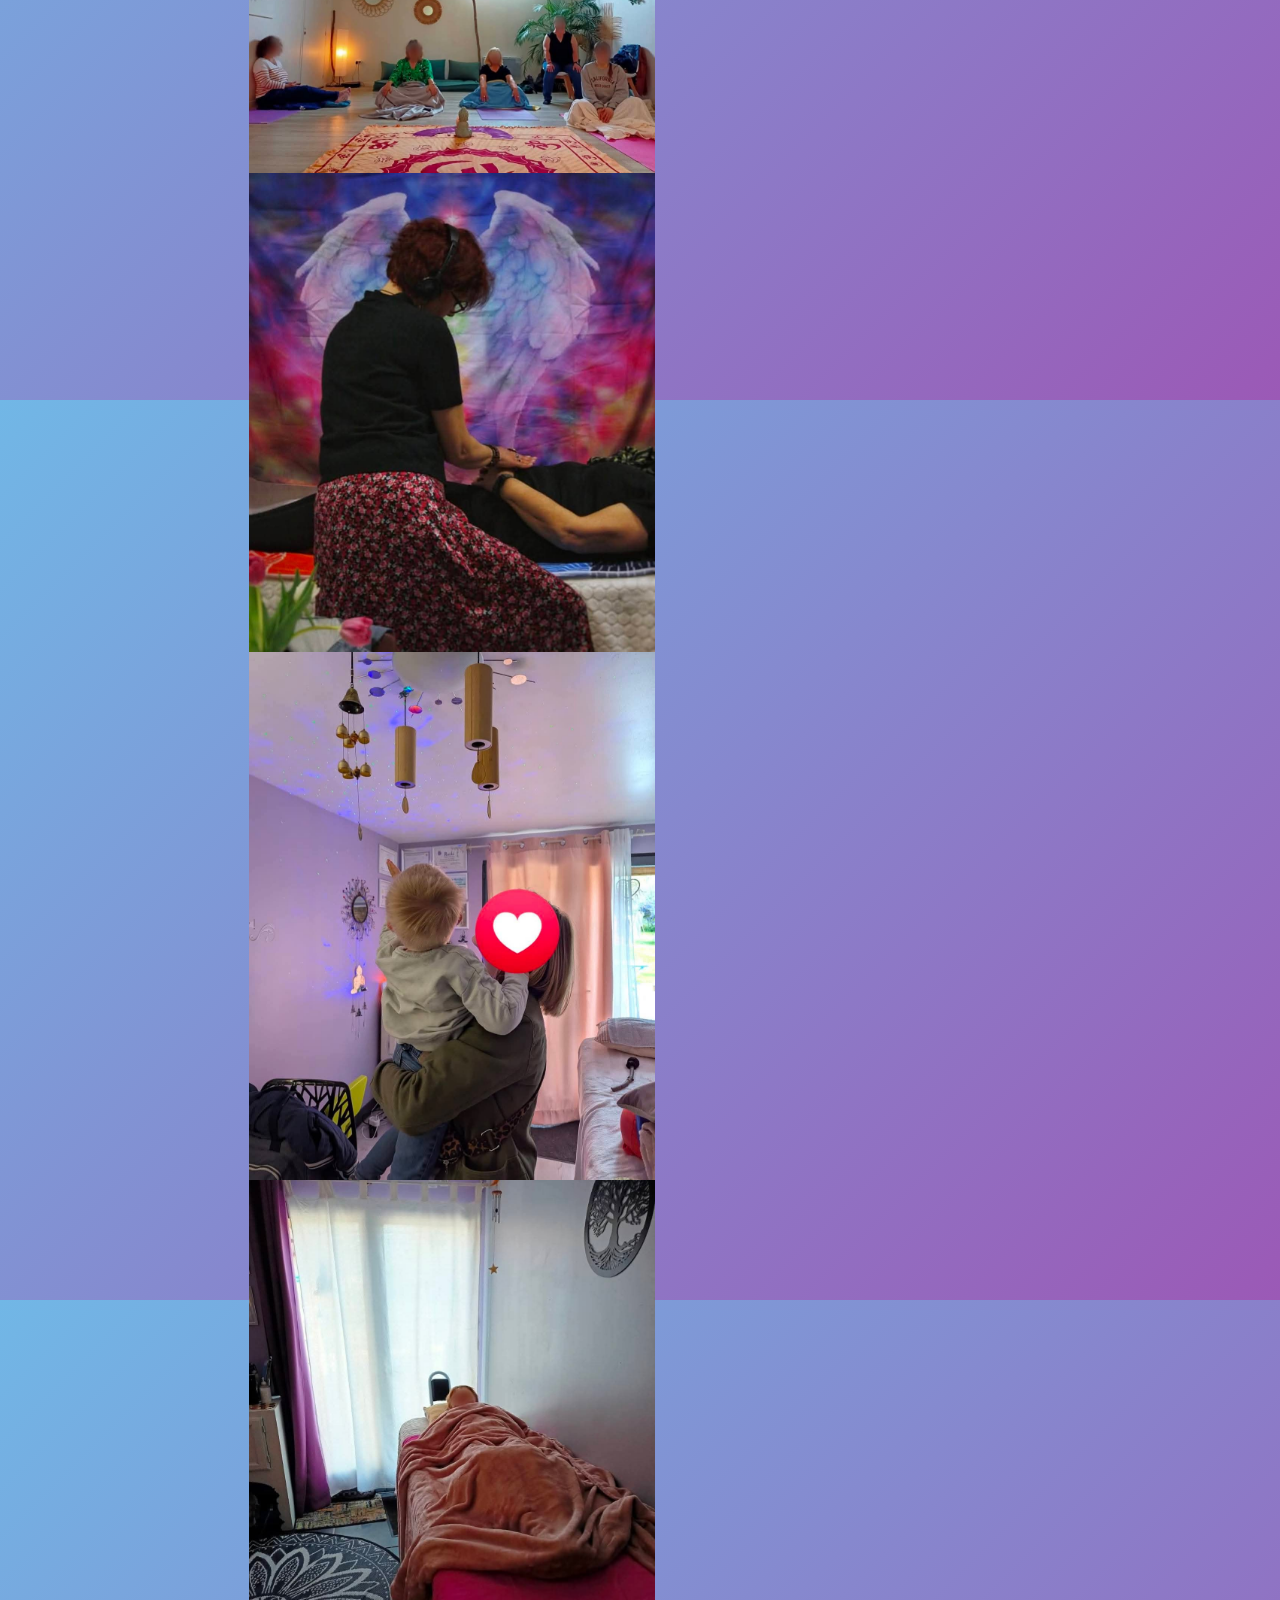
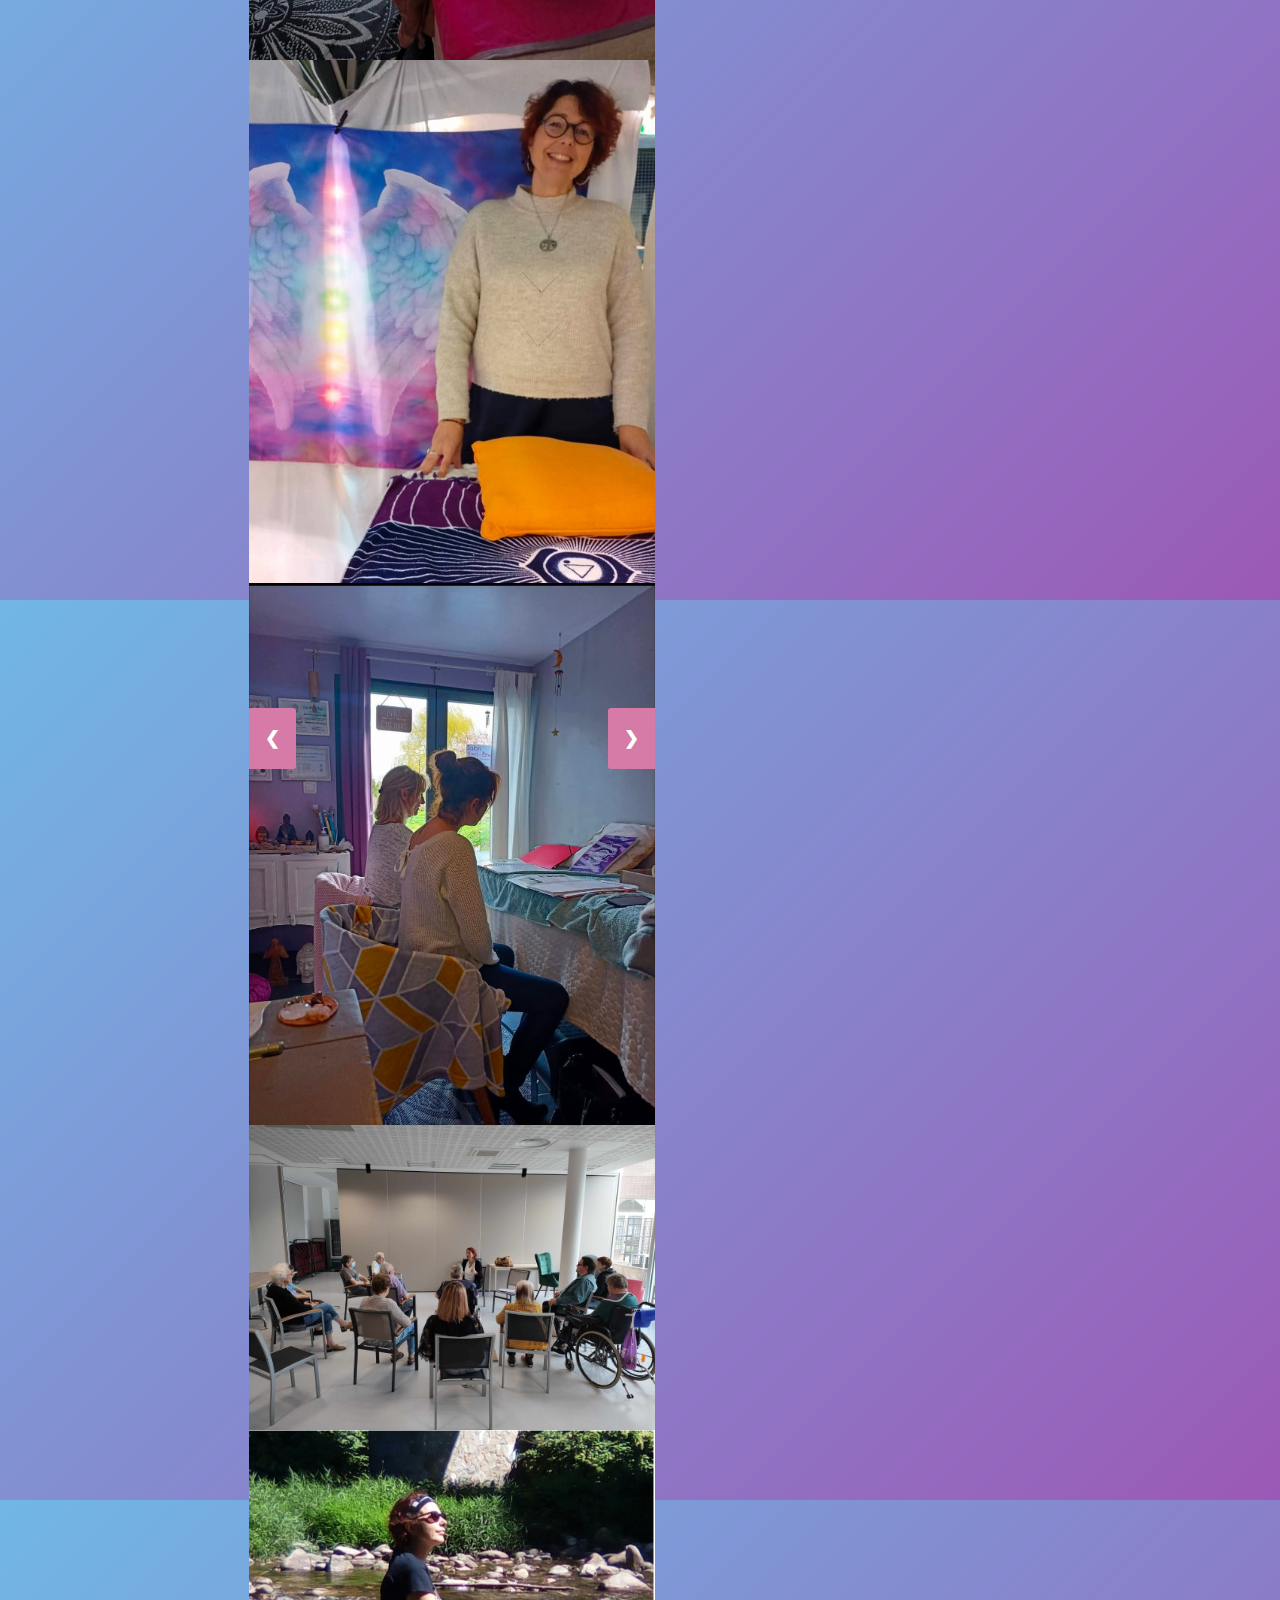
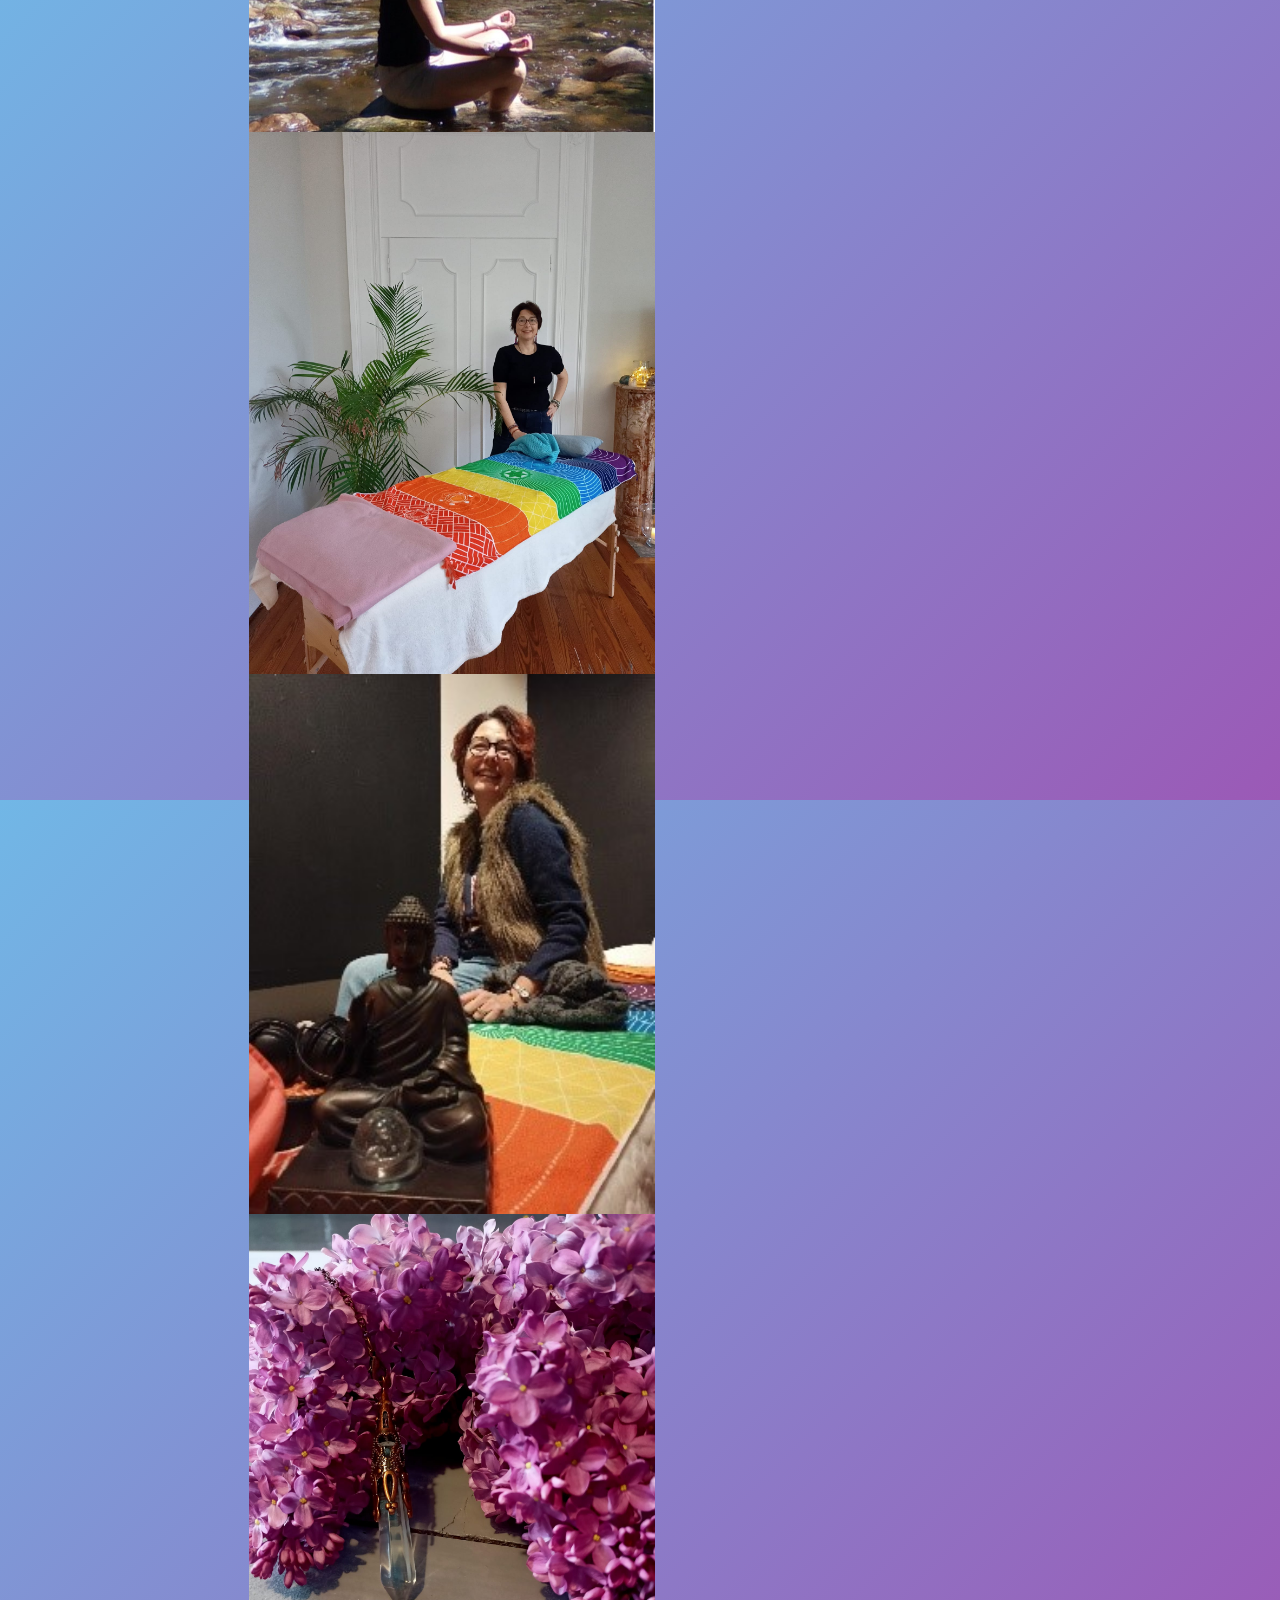
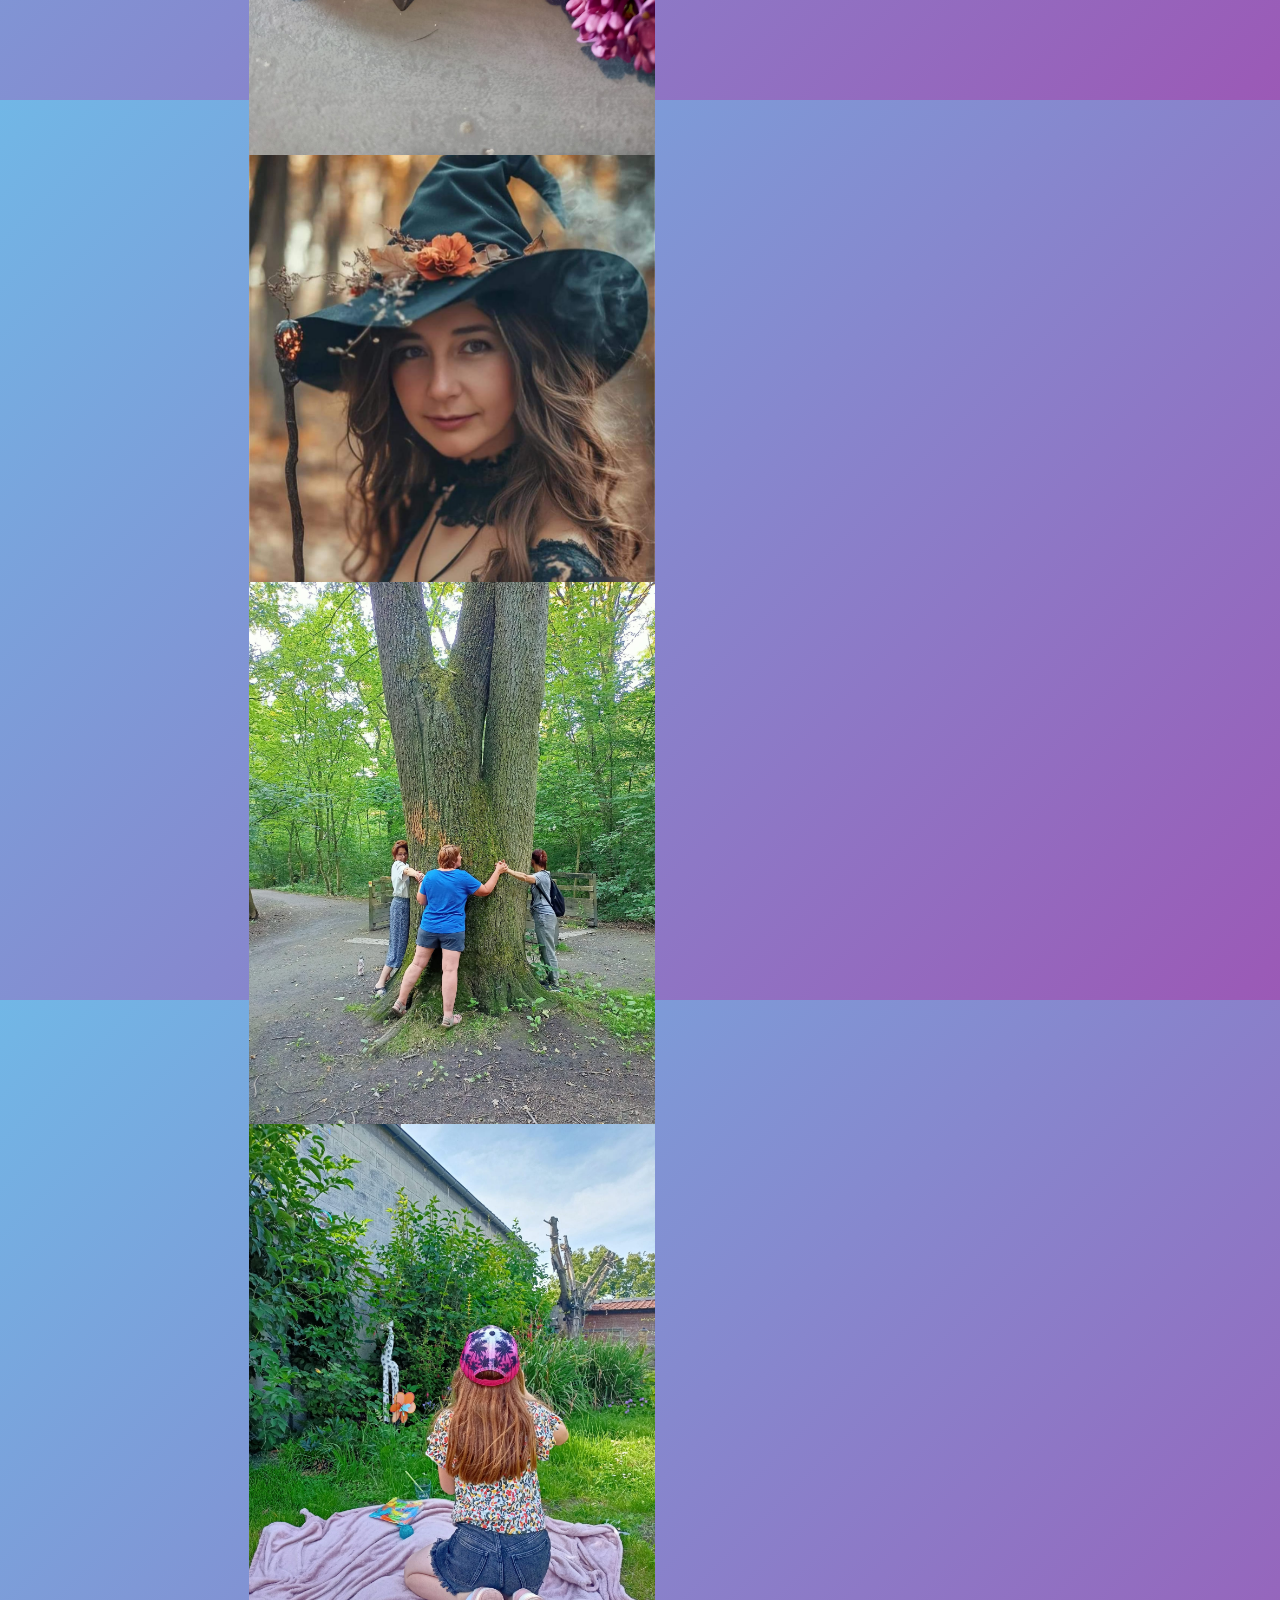
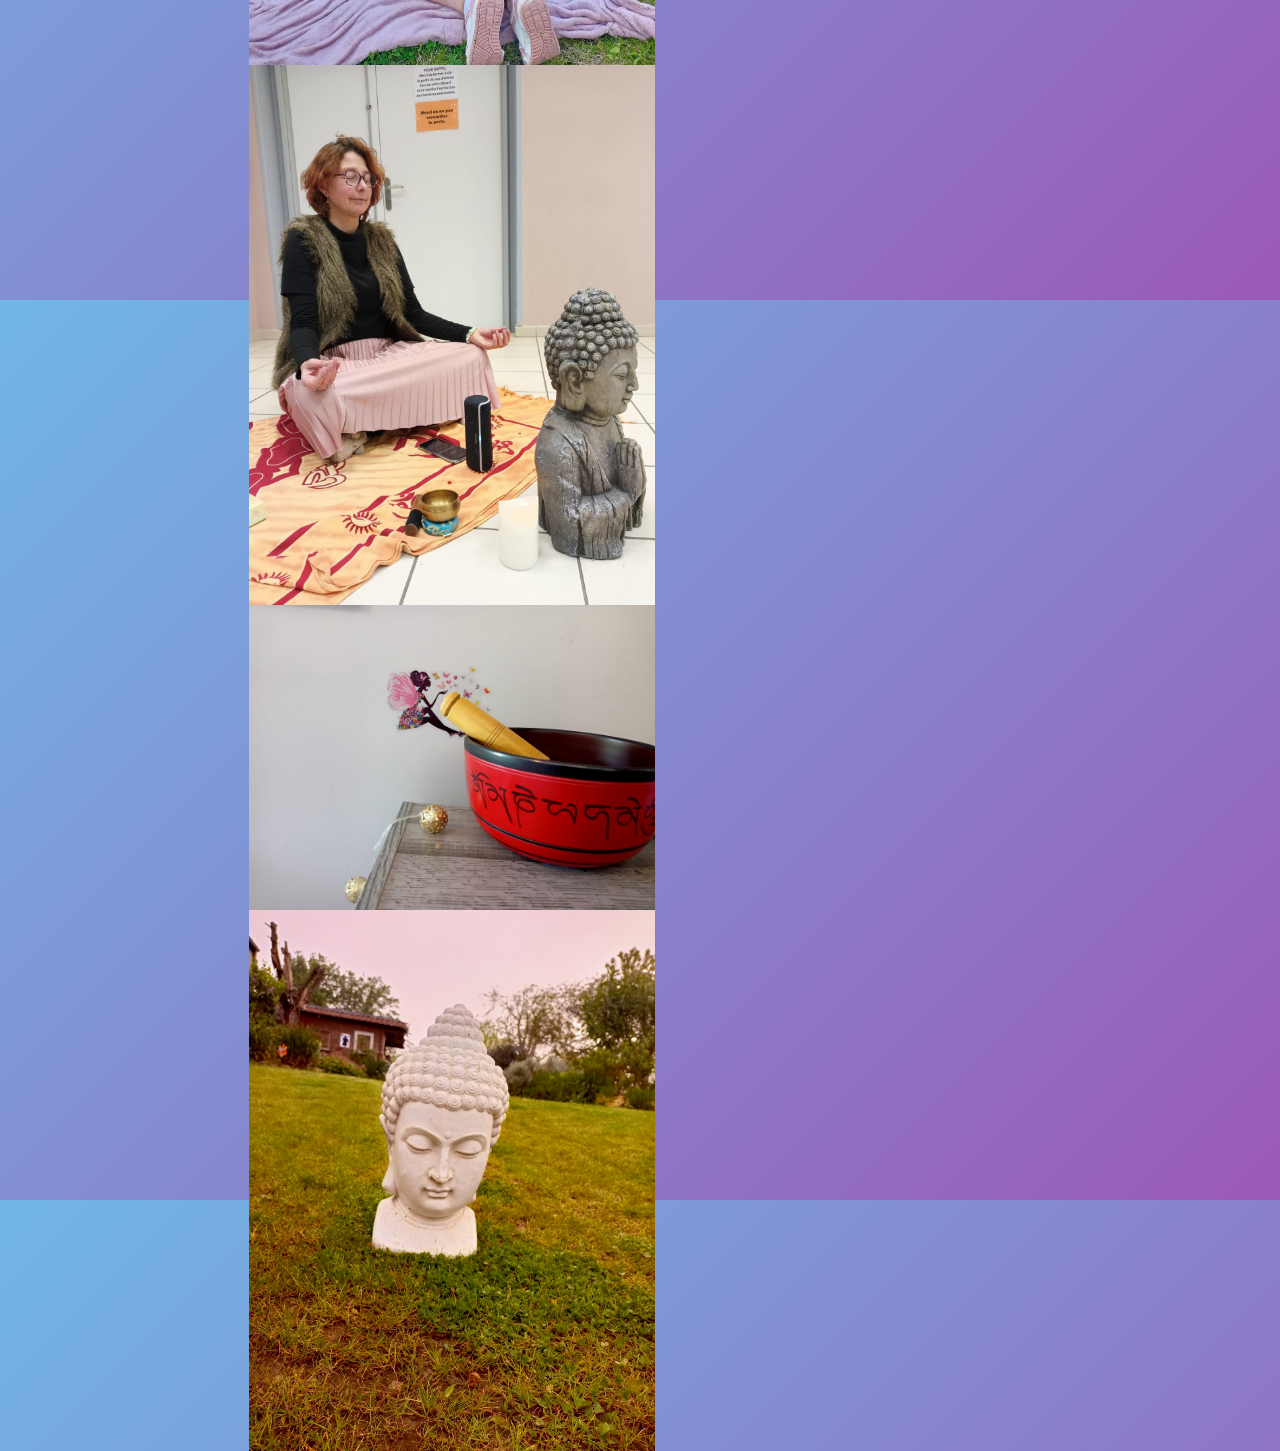
<file: slidesshow.html>
<!DOCTYPE html>
<html lang="fr">
    <head>
        <meta charset="UTF-8">
        <meta name="viewport" content="width=device-width, initial-scale=1.0">
        <link rel="icon" href="en_toute_quietude_betty.jpg">
        <title>En Toute Quiétude - Betty VANGAEVEREN</title>
        <link rel="stylesheet" href="etq_css.css">
        <link rel="stylesheet" href="slidesshow.css">
        <link rel="stylesheet" href="form.css">
        <script src="slidesshow.js"></script>
    </head>
    
    <body>
        <div class="cherry-blossom"></div>
        <header>
            <div class="container">
                <nav class="navbar">
                    <a href="index.html#accueil" class="logo"><img src="en_toute_quietude_betty.jpg" alt="google En Toute Quiétude" width="100px">En Toute Quiétude</a>
                    <button class="menu-btn">
                        <img src="menu.png" alt="menu" width="50px">
                    </button>
                    <ul class="nav-links">
                        <li><a href="index.html#presentation">Présentation</a></li>
                        <li><a href="index.html#services">Prestations</a></li>
                        <li><a href="index.html#tarifs">Tarifs</a></li>
                        <li><a href="index.html#actualites">Actualités</a></li>
                        <li><a href="index.html#contact">Contact</a></li>
                    </ul>
                </nav>
            </div>
        </header>
        
        <section class="hero" id="accueil">
            <div class="container">
                <h1>"Il n’y a pas de hasard,<br>que des rendez-vous."</h1>
                <div class="hero-btns">
                    <a href="index.html#services" class="btn">Découvrir nos services</a>
                    <a href="https://www.resalib.fr/praticien/77650-betty-vangaeveren-en-toute-quietude-praticien-en-soins-energetiques-raimbeaucourt" target="_blank" class="btn">Réserver une séance</a>
                </div>
            </div>
        </section>        
        
        <div class="slideshow-container">
            <div class="mySlides fade">
                <div class="numbertext">1 / 23</div>
                <img src="chakra.jpg" style="width:100%">
                
            </div>
            <div class="mySlides fade">
                <div class="numbertext">2 / 23</div>
                <img src="reiki ini.jpg" style="width:100%">
                
            </div>
            <div class="mySlides fade">
                <div class="numbertext">3 / 23</div>
                <img src="facebook_1748248081833_7332683922628486266.jpg" style="width:100%">
                
            </div>


            <div class="mySlides fade">
                <div class="numbertext">4 / 23</div>
                <img src="facebook_1748248297737_7332684828193709579.jpg" style="width:100%">
                
            </div>
            <div class="mySlides fade">
                <div class="numbertext">5 / 23</div>
                <img src="salon.jpg" style="width:100%">
                
            </div>
            <div class="mySlides fade">
                <div class="numbertext">6 / 23</div>
                <img src="cabinet.jpg" style="width:100%">
                
            </div>
            <div class="mySlides fade">
                <div class="numbertext">7 / 23</div>
                <img src="facebook_1748247994428_7332683556023838389.jpg" style="width:100%">
                
            </div>
            <div class="mySlides fade">
                <div class="numbertext">8 / 23</div>
                <img src="ange.jpg" style="width:100%">
                
            </div>
            <div class="mySlides fade">
                <div class="numbertext">9 / 23</div>
                <img src="enfant.jpg" style="width:100%">
                
            </div>
            <div class="mySlides fade">
                <div class="numbertext">10 / 23</div>
                <img src="SOIN CABINET.jpg" style="width:100%">
                
            </div>    

            
            <div class="mySlides fade">
                <div class="numbertext">11 / 23</div>
                <img src="facebook_1748248014868_7332683641756676723.jpg" style="width:100%">
                
            </div>
            <div class="mySlides fade">
                <div class="numbertext">12 / 23</div>
                <img src="reiki 2.jpg" style="width:100%">
                
            </div>
            <div class="mySlides fade">
                <div class="numbertext">13 / 23</div>
                <img src="sophro ephad.jpg" style="width:100%">
                
            </div>
            <div class="mySlides fade">
                <div class="numbertext">14 / 23</div>
                <img src="ZEN.png" style="width:100%">
                
            </div>
            <div class="mySlides fade">
                <div class="numbertext">15 / 23</div>
                <img src="reiki table.jpg" style="width:100%">
                
            </div>
            <div class="mySlides fade">
                <div class="numbertext">16 / 23</div>
                <img src="photo salon.jpg" style="width:100%">
                
            </div>
            <div class="mySlides fade">
                <div class="numbertext">17 / 23</div>
                <img src="lilas pendule.jpg" style="width:100%">
                
            </div> 
            
            
            <div class="mySlides fade">
                <div class="numbertext">18 / 23</div>
                <img src="betty sorciere.jpg" style="width:100%">
                
            </div>
            <div class="mySlides fade">
                <div class="numbertext">19 / 23</div>
                <img src="arbre.jpg" style="width:100%">
                
            </div>
            <div class="mySlides fade">
                <div class="numbertext">20 / 23</div>
                <img src="bulle sophro.jpg" style="width:100%">
                
            </div>
            <div class="mySlides fade">
                <div class="numbertext">21 / 23</div>
                <img src="434187765_413117001303290_3505024445403043564_n (1).jpg" style="width:100%">
                
            </div>
            <div class="mySlides fade">
                <div class="numbertext">22 / 23</div>
                <img src="bot boutanais.jpg" style="width:100%">
                
            </div>
            <div class="mySlides fade">
                <div class="numbertext">23 / 23</div>
                <img src="boudah.jpg" style="width:100%">
                
            </div>             
            


            <a class="prev" onclick="plusSlides(-1)">&#10094;</a>
            <a class="next" onclick="plusSlides(1)">&#10095;</a>
        </div>
        
        <br>
        
        <div style="text-align:center">
            <span class="dot" onclick="currentSlide(1)"></span>
            <span class="dot" onclick="currentSlide(2)"></span>
            <span class="dot" onclick="currentSlide(3)"></span>
        </div>

        <section class="contact" id="contact">
            <div class="container">
                <h2>Contact et Horaires</h2>
                <div class="contact-grid">
                    <div class="contact-info">
                        <h3>Contact</h3>
                        <div class="contact-item">
                            <img src="user.png" alt="user" width="30">
                            <div>
                                <p>Betty VANGAEVEREN</p>
                                <p>EN TOUTE QUIETUDE</p>
                            </div>
                        </div>
                        
                        <div class="contact-item">
                            <img src="maps.png" alt="maps" width="30">
                            <div>
                                <p>121 rue Edouard Vaillant</p>
                                <p>59283 Raimbeaucourt</p>
                            </div>
                        </div>
                        
                        <div class="contact-item">
                            <img src="mail.png" alt="mail" width="30">
                            <div>
                                <p>betty.reiki@outlook.fr</p>
                            </div>
                        </div>
                        
                        <div class="contact-item">
                            <img src="phone.png" alt="phone" width="30">
                            <div>
                                <p>06.27.06.90.48</p>
                            </div>
                        </div>
                        
                        <a href="https://www.resalib.fr/praticien/77650-betty-vangaeveren-en-toute-quietude-praticien-en-soins-energetiques-raimbeaucourt" id="rdv" class="btn" target="_blank">Prendre RDV</a>
                        <form action="https://api.web3forms.com/submit" method="POST" class="contact-left">
                            <div class="contact-left-title">
                                <h3>Une Question ?</h3>
                                <hr>
                            </div>
                            
                            <input type="hidden" name="access_key" value="60204e24-d556-4ccf-ab8a-f8ca4d2baef9">
                            <input type="text" name="name" placeholder="Nom Prénom" class="contact-inputs" required="">
                            <input type="email" name="email" placeholder="Votre Email" class="contact-inputs">
                            <input type="phone" name="phone" placeholder="Votre Numéro" class="contact-inputs" required="">
                            <textarea name="message" placeholder="Votre Message" class="contact-inputs" required=""></textarea>
                            <button type="submit">Envoyer<img src="arrow_icon.png" alt=""></button>
                            </form>
                        </div>
                    
                    <div class="hours">
                        <h3>Horaires</h3>
                        <div class="hours-item">
                            <span>LUNDI :</span>
                            <span>14h30 - 16h30 - 18h30</span>
                        </div>
                        <div class="hours-item">
                            <span>MARDI :</span>
                            <span>14h30 - 16h30 - 18h30</span>
                        </div>
                        
                        <div class="hours-item">
                            <span>MERCREDI :</span>
                            <span>9H30</span>
                        </div>
                        
                        <div class="hours-item">
                            <span>JEUDI :</span>
                            <span>14h30 - 16h30 - 18h30</span>
                        </div>
                        
                        <div class="hours-item">
                            <span>VENDREDI :</span>
                            <span>9h30</span>
                        </div>
                        
                        <div class="hours-item">
                            <span>SAMEDI :</span>
                            <span>9h00 - 11h00 / 14h30 - 16h30</span>
                        </div>
                        
                        <div class="hours-item">
                            <span>DIMANCHE :</span>
                            <span>Ouvert pour ateliers et initiations</span>
                        </div>
                    </div>
                </div>
            </div>
        </section>
        
        <footer>
            <div class="container">
                <div class="social-links">
                    <a href="https://www.facebook.com/entoutequiztude" target="_blank"><img src="facebook.png" alt="facebook entoutequiètude" width="30"></a>
                    <a href="https://maps.app.goo.gl/xLRfZuN9HJm2KVp28" target="_blank"><img src="google.png" alt="google mybusiness" width="30"></a>
                    <a href="https://www.instagram.com/reikibetty" target="_blank"><img src="insta.png" alt="instagram reikibetty" width="30"></a>
                    <a href="https://www.youtube.com/@BettyVANGAEVEREN" target="_blank"><img src="youtube.png" alt="youtube BettyVANGAEVEREN" width="30"></a>
                </div>
                <ul class="footer-links">
                    <li><a href="index.html#presentation">Présentation</a></li>
                    <li><a href="index.html#services">Prestations</a></li>
                    <li><a href="index.html#tarifs">Tarifs</a></li>
                    <li><a href="index.html#actualites">Actualités</a></li>
                    <li><a href="index.html#contact">Contact</a></li>
                    <li><a href="CGV EN TOUTE QUIETUDE.pdf">CGV et Mentions Légales</a></li>
                </ul>
                <p>© 2025 En Toute Quiétude - Betty VANGAEVEREN. Tous droits réservés.</p>
            </div>
        </footer>
        <script>
        
        
        //* Menu mobile *//
        var menuBtn = document.querySelector('.menu-btn');
        var navLinks = document.querySelector('.nav-links');
        
        menuBtn.onclick = function() {
            navLinks.classList.toggle('active');
        };
        
        var navItems = document.querySelectorAll('.nav-links a');
        for (var i = 0; i < navItems.length; i++) {
            navItems[i].onclick = function() {
                navLinks.classList.remove('active');
            };
        }
    </script>

</body></html>
</file>
<file: etq_css.css>
:root {
     --rose-clair: #f8d7e4;
     --rose-moyen: #e6a8c5;
     --rose-fonce: #d67ba7;
     --violet-clair: #d6c2e6;
     --violet-moyen: #b39ddb;
     --violet-fonce: #7e57c2;
     --blanc: #ffffff;
     --texte: #4a2c5f;
        }
        
        /* Style de base */
* {
    margin: 0;
    padding: 0;
    box-sizing: border-box;
 }
 
 body {
     font-family: 'Poppins', sans-serif;
     color: var(--texte);
     line-height: 1.6;
     background: linear-gradient(135deg, var(--rose-clair), var(--violet-clair));
    overflow-x: hidden;
}

h1, h2, h3, h4 {
    font-family: 'Playfair Display', serif;
    color: var(--violet-fonce);
    margin-bottom: 20px;
}

.container {
    width: 90%;
    max-width: 1200px;
    margin: 0 auto;
    padding: 0 15px;
}

section {
    padding: 80px 0;
    position: relative;
}

/* Cerisier animé */
.cherry-blossom {
    position: fixed;
    top: 0;
    left: 0;
    width: 100%;
    height: 100%;
    z-index: -1;
    background: url('https://i.gifer.com/origin/78/78a2d9a9e0e1b7fcb5b9b804d2d3c9d0_w200.gif') center/cover;
    opacity: 0.2;
    pointer-events: none;
}

/* Boutons */
.btn {
    display: inline-block;
    background: linear-gradient(135deg, var(--rose-fonce), var(--violet-moyen));
    color: white;
    padding: 12px 30px;
    border-radius: 30px;
    text-decoration: none;
    font-weight: 600;
    transition: all 0.3s;
    border: none;
    cursor: pointer;
    text-align: center;
    box-shadow: 0 4px 15px rgba(214, 123, 167, 0.3);
}

.btn:hover {
    transform: translateY(-3px);
    box-shadow: 0 6px 20px rgba(214, 123, 167, 0.4);
}

/* Header */
header {
    background-color: rgba(255, 255, 255, 0.9);
    padding: 15px 0;
    position: fixed;
    width: 100%;
    top: 0;
    box-shadow: 0 2px 10px rgba(0,0,0,0.1);
    z-index: 100;
    backdrop-filter: blur(5px);
}

.navbar {
    display: flex;
    justify-content: space-between;
    align-items: center;
}

.logo {
    font-size: 26px;
    font-weight: bold;
    color: var(--violet-fonce);
    text-decoration: none;
    display: flex;
    align-items: center;
    font-family: 'Playfair Display', serif;
}

.logo i {
    color: var(--rose-fonce);
    margin-right: 10px;
}

.menu-btn {
    font-size: 24px;
    background: none;
    border: none;
    color: var(--violet-fonce);
    cursor: pointer;
    display: none;
}

.nav-links {
    display: flex;
    list-style: none;
}

.nav-links li {
    margin-left: 25px;
}

.nav-links a {
    color: var(--violet-fonce);
    text-decoration: none;
    font-weight: 500;
    padding: 5px 10px;
    border-radius: 4px;
    transition: all 0.3s;
    position: relative;
}

.nav-links a:after {
    content: '';
    position: absolute;
    bottom: 0;
    left: 0;
    width: 0;
    height: 2px;
    background: var(--rose-fonce);
    transition: width 0.3s;
}

.nav-links a:hover:after {
    width: 100%;
}

/* Section Hero */
.hero {
    padding: 180px 0 100px;
    background: linear-gradient(rgba(255, 255, 255, 0.6)), url("cherry blossom.gif") no-repeat center/cover;
    text-align: center;
    position: relative;
}


.hero-content {
    position: relative;
    z-index: 1;
    max-width: 800px;
    margin: 0 auto;
    padding: 0 20px;
}

.hero h1 {
    font-size: 3.5rem;
    margin-bottom: 10px;
    color: var(--violet-fonce);
}

.hero h2 {
    font-size: 2rem;
    margin-bottom: 30px;
    color: var(--rose-fonce);
}

.hero p {
    font-size: 1.3rem;
    margin: 20px 0;
    font-style: italic;
    color: var(--violet-fonce);
}

.badges {
    display: flex;
    justify-content: center;
    flex-wrap: wrap;
    gap: 15px;
    margin: 40px 0;
}

.badge {
    background: rgba(214, 123, 167, 0.2);
    color: var(--violet-fonce);
    padding: 10px 20px;
    border-radius: 30px;
    font-size: 1rem;
    font-weight: 600;
    backdrop-filter: blur(5px);
}

/* Section Présentation */
.presentation {
    background: linear-gradient(rgba(255, 255, 255, 0.8), rgba(255, 255, 255, 0.8));
}

.presentation-content {
    display: flex;
    flex-wrap: wrap;
    align-items: center;
    gap: 40px;
}

.presentation-text, .presentation-image {
    flex: 1;
    min-width: 300px;
}

.presentation-image {
    border-radius: 100px;
    overflow: hidden;
    box-shadow: 0 15px 30px rgba(126, 87, 194, 0.2);
    max-width:10%;
}

.presentation-image img {
    width: 100%;
    display: block;
    transition: transform 0.5s;
}

.presentation-image:hover img {
    transform: scale(1.05);
}

.mission-box {
    background: linear-gradient(135deg, var(--rose-clair), var(--violet-clair));
    padding: 30px;
    border-radius: 15px;
    margin: 30px 0;
    box-shadow: 0 10px 25px rgba(126, 87, 194, 0.15);
}

/* Section Prestations */
.services {
    background: linear-gradient(rgba(255, 255, 255, 0.8), rgba(255, 255, 255, 0.8));
}

.services-grid {
    display: grid;
    grid-template-columns: repeat(auto-fit, minmax(300px, 1fr));
    gap: 30px;
    margin-top: 40px;
}

.service-card {
    background: var(--blanc);
    border-radius: 15px;
    padding: 30px;
    box-shadow: 0 10px 30px rgba(126, 87, 194, 0.15);
    transition: all 0.3s;
    border-top: 5px solid var(--rose-fonce);
}

.service-card:hover {
    transform: translateY(-10px);
    box-shadow: 0 15px 40px rgba(126, 87, 194, 0.25);
}

.service-icon {
    color: var(--rose-fonce);
    font-size: 2.8rem;
    margin-bottom: 20px;
}

.service-card ul {
    padding-left: 20px;
    margin: 15px 0;
}

.service-card li {
    margin-bottom: 10px;
    position: relative;
    padding-left: 20px;
}

.service-card li:before {
    content: "•";
    color: var(--rose-fonce);
    position: absolute;
    left: 0;
    font-size: 1.5rem;
}

/* Section Tarifs */
.pricing {
    background: linear-gradient(rgba(255, 255, 255, 0.8), rgba(255, 255, 255, 0.8));
}

.pricing-table {
    width: 100%;
    border-collapse: collapse;
    margin: 30px 0;
    box-shadow: 0 10px 30px rgba(126, 87, 194, 0.15);
    border-radius: 15px;
    overflow: hidden;
}

.pricing-table th, .pricing-table td {
    padding: 15px;
    text-align: left;
    border-bottom: 1px solid var(--rose-clair);
}

.pricing-table th {
    background: linear-gradient(135deg, var(--rose-fonce), var(--violet-moyen));
    color: white;
    font-weight: 500;
}

.pricing-table tr:last-child td {
    border-bottom: none;
}

.pricing-table tr:nth-child(even) {
    background-color: rgba(248, 215, 228, 0.3);
}

/* Section Contact */
.contact {
    background: linear-gradient(rgba(255, 255, 255, 0.8), rgba(255, 255, 255, 0.8));
}

.contact-grid {
    display: grid;
    grid-template-columns: repeat(auto-fit, minmax(300px, 1fr));
    gap: 40px;
    margin-top: 40px;
}

.contact-info {
    background: var(--blanc);
    padding: 30px;
    border-radius: 15px;
    box-shadow: 0 10px 30px rgba(126, 87, 194, 0.15);
}

.contact-item {
    display: flex;
    align-items: flex-start;
    margin-bottom: 25px;
}

.contact-item i {
    font-size: 1.8rem;
    color: var(--rose-fonce);
    margin-right: 15px;
    margin-top: 5px;
    min-width: 30px;
}

.hours {
    background: var(--blanc);
    padding: 30px;
    border-radius: 15px;
    box-shadow: 0 10px 30px rgba(126, 87, 194, 0.15);
}

.hours-item {
    display: flex;
    justify-content: space-between;
    margin-bottom: 15px;
    padding-bottom: 15px;
    border-bottom: 1px dashed var(--rose-clair);
}

/* Footer */

img.favicon {
     width : 20px;
footer {
    background: linear-gradient(135deg, var(--violet-fonce), #5e35b1);
    color: white;
    padding: 60px 0 20px;
    text-align: center;
}

.footer-links {
    display: flex;
    justify-content: center;
    list-style: none;
    margin-bottom: 30px;
    flex-wrap: wrap;
}

.footer-links li {
    margin: 0 15px 15px;
}

.footer-links a {
    color: var(--rose-clair);
    text-decoration: none;
    transition: all 0.3s;
}

.footer-links a:hover {
    color: white;
}

.social-links {
    display: flex;
    justify-content: center;
    gap: 15px;
    margin-bottom: 30px;
}

.social-links a {
    display: inline-flex;
    align-items: center;
    justify-content: center;
    width: 50px;
    height: 50px;
    background-color: rgba(255, 255, 255, 0.1);
    color: white;
    border-radius: 50%;
    transition: all 0.3s;
    text-decoration: none;
    font-size: 1.5rem;
}

.social-links a:hover {
    background-color: var(--rose-fonce);
    transform: translateY(-3px);
}

/* Responsive */
@media (max-width: 768px) {
    .menu-btn {
        display: block;
    }
    .nav-links {
        position: fixed;
        top: 70px;
        left: 0;
        width: 100%;
        background: var(--blanc);
        flex-direction: column;
        padding: 20px;
        box-shadow: 0 10px 15px rgba(0,0,0,0.1);
        transform: translateY(-150%);
        transition: transform 0.3s ease;
        }
            
        .nav-links.active {
            transform: translateY(0);
        }
            
        .nav-links li {
            margin: 15px 0;
        }
        
        .hero {
            padding: 150px 0 80px;
        }
            
        .hero h1 {
            font-size: 2.5rem;
        }
            
        .hero h2 {
            font-size: 1.8rem;
        }
        
        .presentation-content {
            flex-direction: column;
        }
    }
</file>
<file: form.css>
@import url('https://fonts.googleapis.com/css2?family=Poppins:wght@200;300;400;500;600;700&display=swap');
* {
  margin: 0;
  padding: 0;
  box-sizing: border-box;
  font-family: 'Poppins', sans-serif;
}
body {
  height: 100vh;
  display: flex;
  justify-content: center;
  align-items: center;
  padding: 10px;
  background: linear-gradient(135deg, #71b7e6, #9b59b6);
}
.container {
  max-width: 700px;
  width: 100%;
  background-color: #fff;
  padding: 25px 30px;
  border-radius: 5px;
  box-shadow: 0 5px 10px rgba(0, 0, 0, 0.15);
}
.container .title {
  font-size: 25px;
  font-weight: 500;
  position: relative;
}
.container .title::before {
  content: "";
  position: absolute;
  left: 0;
  bottom: 0;
  height: 3px;
  width: 30px;
  border-radius: 5px;
  background: linear-gradient(135deg, #71b7e6, #9b59b6);
}
.content form .user-details {
  display: flex;
  flex-wrap: wrap;
  justify-content: space-between;
  margin: 20px 0 12px 0;
}
form .user-details .input-box {
  margin-bottom: 15px;
  width: calc(100% / 2 - 20px);
}
form .input-box span.details {
  display: block;
  font-weight: 500;
  margin-bottom: 5px;
}
.user-details .input-box input {
  height: 45px;
  width: 100%;
  outline: none;
  font-size: 16px;
  border-radius: 5px;
  padding-left: 15px;
  border: 1px solid #ccc;
  border-bottom-width: 2px;
  transition: all 0.3s ease;
}
.user-details .input-box input:focus,
.user-details .input-box input:valid {
  border-color: #9b59b6;
}
form .gender-details .gender-title {
  font-size: 20px;
  font-weight: 500;
}
form .category {
  display: flex;
  width: 80%;
  margin: 14px 0;
  justify-content: space-between;
}
form .category label {
  display: flex;
  align-items: center;
  cursor: pointer;
}
form .category label .dot {
  height: 18px;
  width: 18px;
  border-radius: 50%;
  margin-right: 10px;
  background: #d9d9d9;
  border: 5px solid transparent;
  transition: all 0.3s ease;
}
#dot-1:checked~.category label .one,
#dot-2:checked~.category label .two,
#dot-3:checked~.category label .three {
  background: #9b59b6;
  border-color: #d9d9d9;
}
form input[type="radio"] {
  display: none;
}
form .button {
  height: 45px;
  margin: 35px 0
}
form .button input {
  height: 100%;
  width: 100%;
  border-radius: 5px;
  border: none;
  color: #fff;
  font-size: 18px;
  font-weight: 500;
  letter-spacing: 1px;
  cursor: pointer;
  transition: all 0.3s ease;
  background: linear-gradient(135deg, #71b7e6, #9b59b6);
}
form .button input:hover {
  background: linear-gradient(-135deg, #71b7e6, #9b59b6);
}
/* Responsive media query code for mobile devices */
@media(max-width: 584px) {
  .container {
    max-width: 100%;
  }
  form .user-details .input-box {
    margin-bottom: 15px;
    width: 100%;
  }
  form .category {
    width: 100%;
  }
  .content form .user-details {
    max-height: 300px;
    overflow-y: scroll;
  }
  .user-details::-webkit-scrollbar {
    width: 5px;
  }
}
/* Responsive media query code for mobile devices */
@media(max-width: 459px) {
  .container .content .category {
    flex-direction: column;
  }
}
</file>
<file: slidesshow.css>
.slideshow-container {
  max-width: 100%;
  position: relative;
  margin: auto;
  overflow: hidden;
}

.mySlides {
  display: flex;
  justify-content: center;
  align-items: center;
  height:100%
}

.hero {
  margin-bottom: 60px;
}


.mySlides img {
  width: 100%;
  height: auto;
  max-width: 100%;
  object-fit: contain;
  display: block;
  margin: auto;
}



.prev, .next {
  cursor: pointer;
  position: absolute;
  top: 50%;
  width: auto;
  margin-top: -22px;
  padding: 16px;
  color: white;
  font-weight: bold;
  font-size: 18px;
  transition: 0.6s ease;
  border-radius: 0 3px 3px 0;
  user-select: none;
  background-color: #d67ba7;
}


.next {
  right: 0;
  border-radius: 3px 0 0 3px;
}


.prev:hover, .next:hover {
  background-color: #7e57c2;
}


.text {
  color: #f2f2f2;
  font-size: 15px;
  padding: 8px 12px;
  position: absolute;
  bottom: 8px;
  width: 100%;
  text-align: center;
}


.numbertext {
  color: #f2f2f2;
  font-size: 12px;
  padding: 8px 12px;
  position: absolute;
  top: 0;
}

.dot {
  cursor: pointer;
  height: 15px;
  width: 15px;
  margin: 0 2px;
  background-color: #bbb;
  border-radius: 50%;
  display: inline-block;
  transition: background-color 0.6s ease;
}

.active, .dot:hover {
  background-color: white;
}

.fade {
  animation-name: fade;
  animation-duration: 1.5s;
}

@keyframes fade {
  from {opacity: .4}
  to {opacity: 1}
}


@media (min-width: 768px) {
  .mySlides img {
    max-height: 600px;
  }
}
</file>
